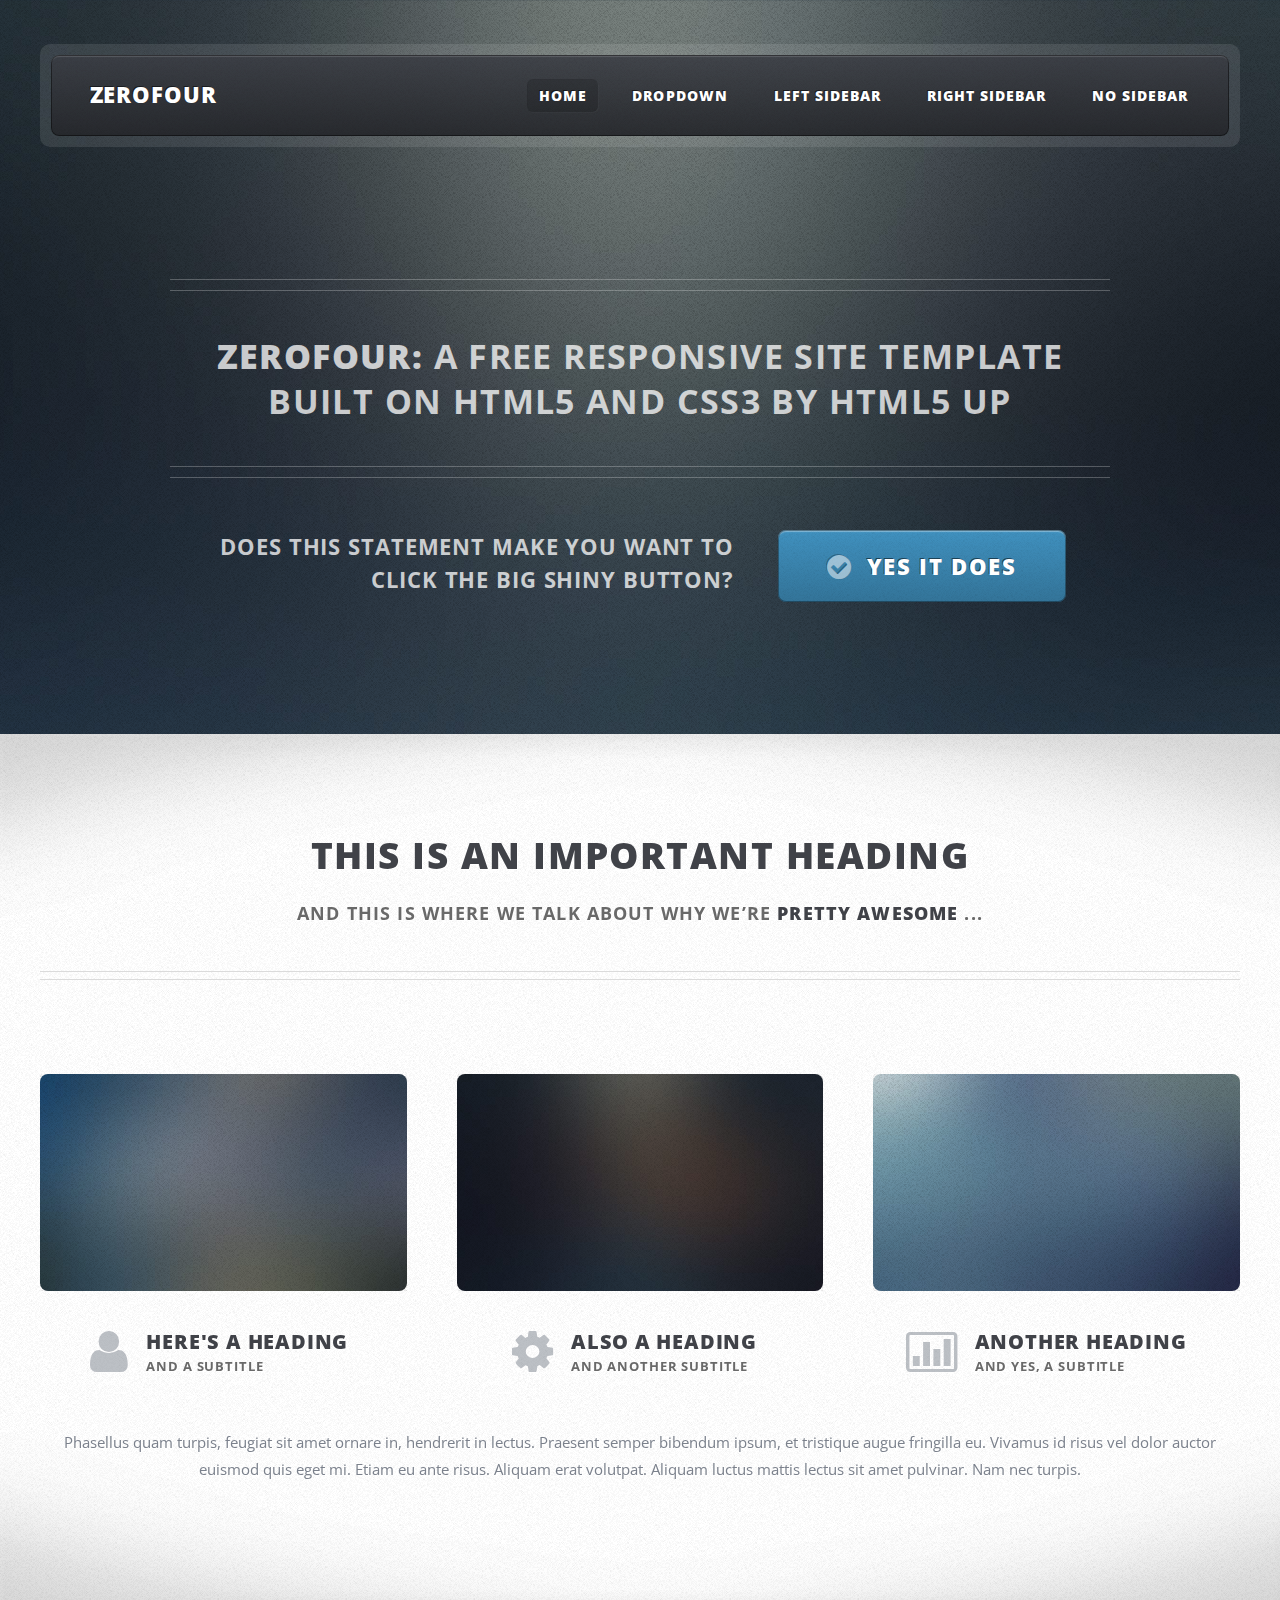
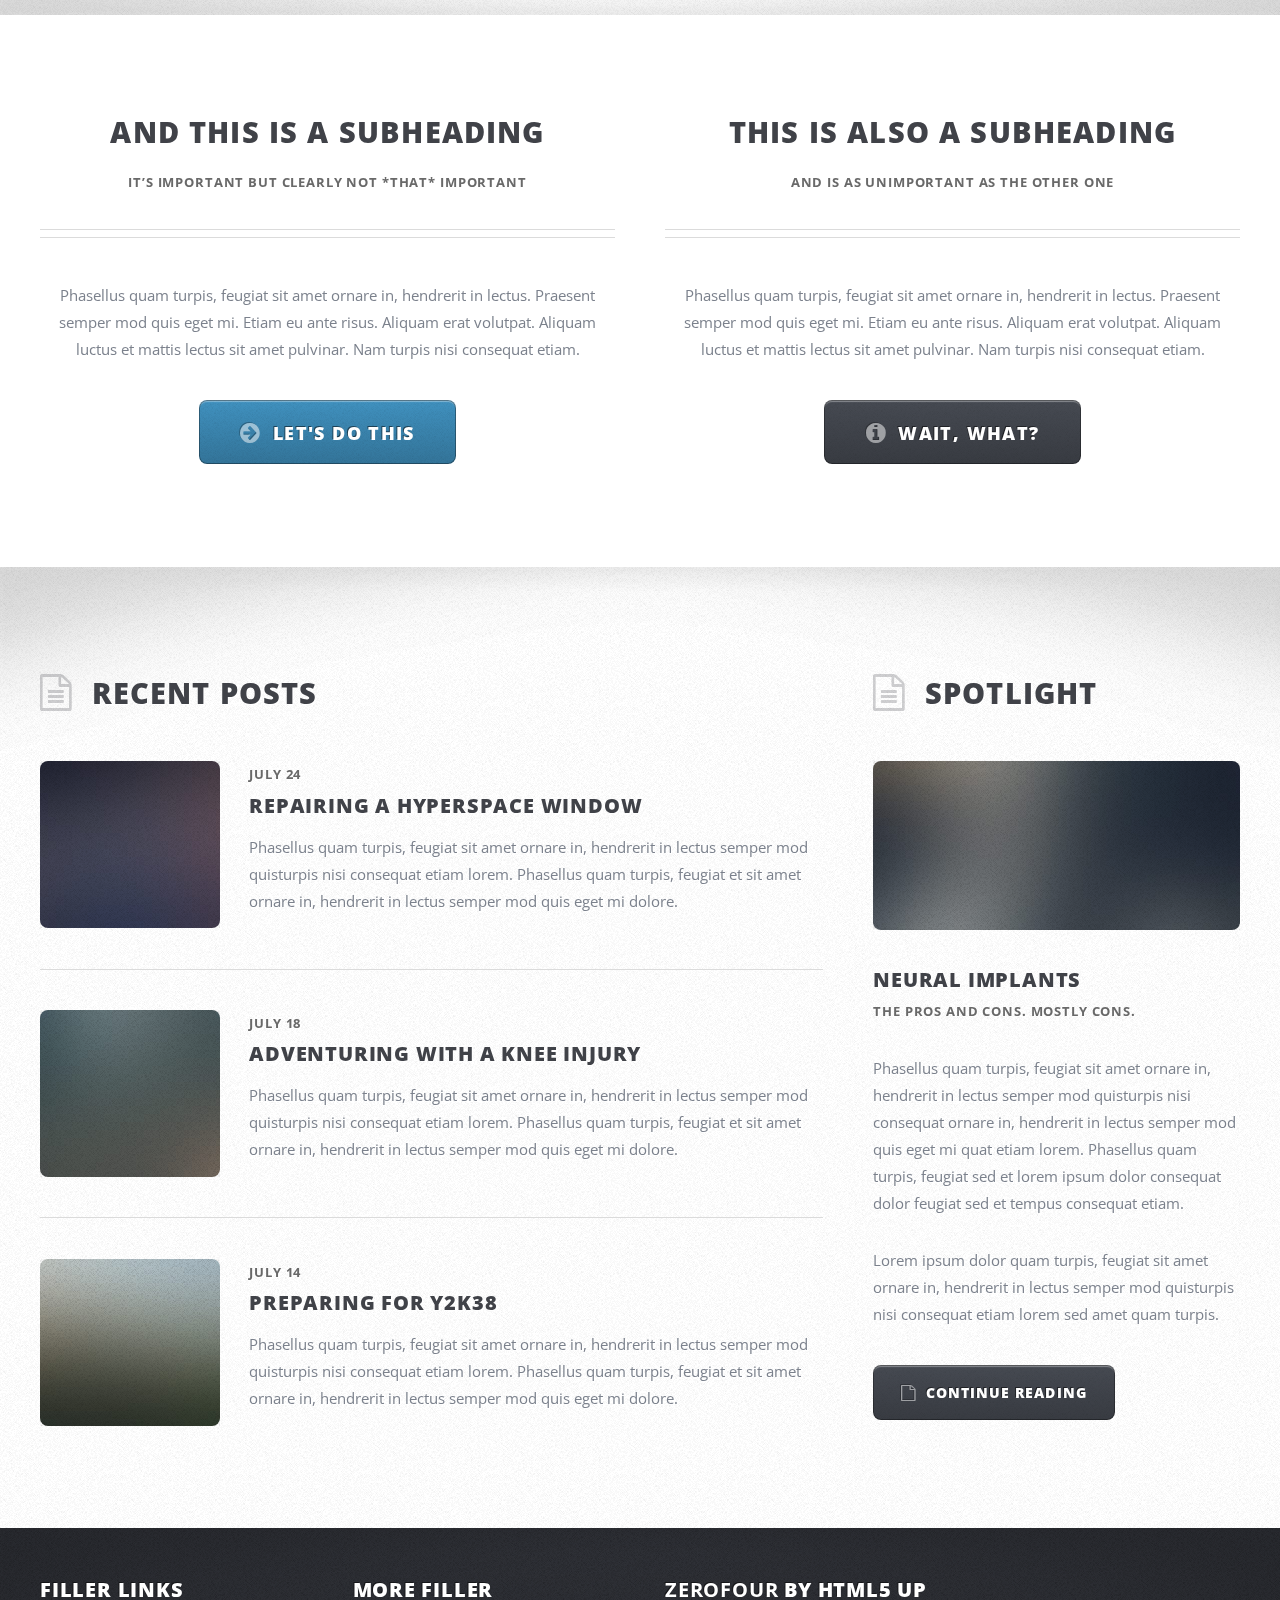
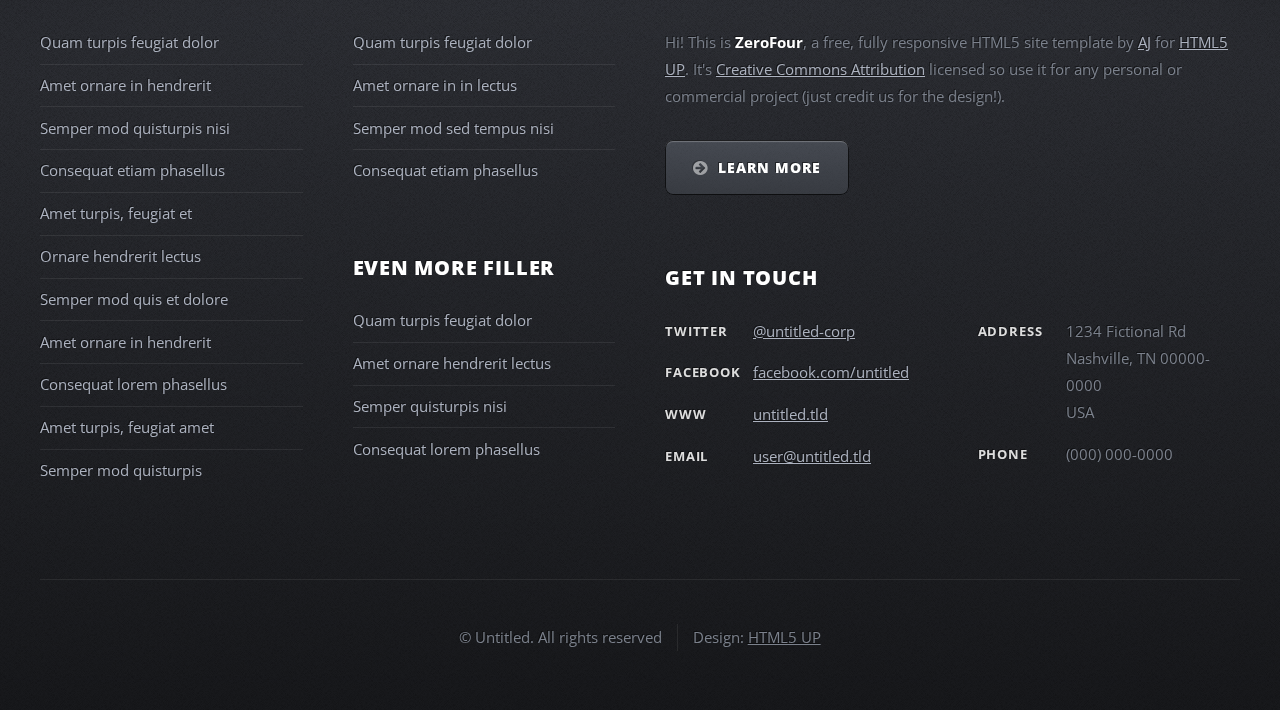
<file: index.html>
<!DOCTYPE HTML>
<!--
	ZeroFour by HTML5 UP
	html5up.net | @n33co
	Free for personal and commercial use under the CCA 3.0 license (html5up.net/license)
-->
<html>
	<head>
		<title>ZeroFour by HTML5 UP</title>
		<meta http-equiv="content-type" content="text/html; charset=utf-8" />
		<meta name="description" content="" />
		<meta name="keywords" content="" />
		<!--[if lte IE 8]><script src="css/ie/html5shiv.js"></script><![endif]-->
		<script src="js/jquery.min.js"></script>
		<script src="js/jquery.dropotron.min.js"></script>
		<script src="js/skel.min.js"></script>
		<script src="js/skel-layers.min.js"></script>
		<script src="js/init.js"></script>
		<noscript>
			<link rel="stylesheet" href="css/skel.css" />
			<link rel="stylesheet" href="css/style.css" />
			<link rel="stylesheet" href="css/style-desktop.css" />
		</noscript>
		<!--[if lte IE 8]><link rel="stylesheet" href="css/ie/v8.css" /><![endif]-->
		<!--[if lte IE 9]><link rel="stylesheet" href="css/ie/v9.css" /><![endif]-->
	</head>
	<body class="homepage">

		<!-- Header Wrapper -->
			<div id="header-wrapper">
				<div class="container">
					<div class="row">
						<div class="12u">
						
							<!-- Header -->
								<header id="header">
									<div class="inner">
									
										<!-- Logo -->
											<h1><a href="index.html" id="logo">ZeroFour</a></h1>
										
										<!-- Nav -->
											<nav id="nav">
												<ul>
													<li class="current_page_item"><a href="index.html">Home</a></li>
													<li>
														<a href="">Dropdown</a>
														<ul>
															<li><a href="#">Lorem ipsum dolor</a></li>
															<li><a href="#">Magna phasellus</a></li>
															<li>
																<a href="">Phasellus consequat</a>
																<ul>
																	<li><a href="#">Lorem ipsum dolor</a></li>
																	<li><a href="#">Phasellus consequat</a></li>
																	<li><a href="#">Magna phasellus</a></li>
																	<li><a href="#">Etiam dolore nisl</a></li>
																</ul>
															</li>
															<li><a href="#">Veroeros feugiat</a></li>
														</ul>
													</li>
													<li><a href="left-sidebar.html">Left Sidebar</a></li>
													<li><a href="right-sidebar.html">Right Sidebar</a></li>
													<li><a href="no-sidebar.html">No Sidebar</a></li>
												</ul>
											</nav>
									
									</div>
								</header>

							<!-- Banner -->
								<div id="banner">
									<h2><strong>ZeroFour:</strong> A free responsive site template
									<br />
									built on HTML5 and CSS3 by <a href="http://html5up.net">HTML5 UP</a></h2>
									<p>Does this statement make you want to click the big shiny button?</p>
									<a href="#" class="button big icon fa-check-circle">Yes it does</a>
								</div>

						</div>
					</div>
				</div>
			</div>
		
		<!-- Main Wrapper -->
			<div id="main-wrapper">
				<div class="wrapper style1">
					<div class="inner">
				
						<!-- Feature 1 -->
							<section class="container box feature1">
								<div class="row">
									<div class="12u">
										<header class="first major">
											<h2>This is an important heading</h2>
											<p>And this is where we talk about why we’re <strong>pretty awesome</strong> ...</p>
										</header>
									</div>
								</div>
								<div class="row">
									<div class="4u">
										<section>
											<a href="#" class="image featured"><img src="images/pic01.jpg" alt="" /></a>
											<header class="second icon fa-user">
												<h3>Here's a Heading</h3>
												<p>And a subtitle</p>
											</header>
										</section>
									</div>
									<div class="4u">
										<section>
											<a href="#" class="image featured"><img src="images/pic02.jpg" alt="" /></a>
											<header class="second icon fa-cog">
												<h3>Also a Heading</h3>
												<p>And another subtitle</p>
											</header>
										</section>
									</div>
									<div class="4u">
										<section>
											<a href="#" class="image featured"><img src="images/pic03.jpg" alt="" /></a>
											<header class="second icon fa-bar-chart-o">
												<h3>Another Heading</h3>
												<p>And yes, a subtitle</p>
											</header>
										</section>
									</div>
								</div>
								<div class="row">
									<div class="12u">
										<p>Phasellus quam turpis, feugiat sit amet ornare in, hendrerit in lectus. Praesent semper 
										bibendum ipsum, et tristique augue fringilla eu. Vivamus id risus vel dolor auctor euismod 
										quis eget mi. Etiam eu ante risus. Aliquam erat volutpat. Aliquam luctus mattis lectus sit 
										amet pulvinar. Nam nec turpis.</p>
									</div>
								</div>
							</section>

					</div>
				</div>
				<div class="wrapper style2">
					<div class="inner">
				
						<!-- Feature 2 -->
							<section class="container box feature2">
								<div class="row">
									<div class="6u">
										<section>
											<header class="major">
												<h2>And this is a subheading</h2>
												<p>It’s important but clearly not *that* important</p>
											</header>
											<p>Phasellus quam turpis, feugiat sit amet ornare in, hendrerit in lectus. 
											Praesent semper mod quis eget mi. Etiam eu ante risus. Aliquam erat volutpat. 
											Aliquam luctus et mattis lectus sit amet pulvinar. Nam turpis nisi 
											consequat etiam.</p>
											<footer>
												<a href="#" class="button medium icon fa-arrow-circle-right">Let's do this</a>
											</footer>
										</section>
									</div>
									<div class="6u">
										<section>
											<header class="major">
												<h2>This is also a subheading</h2>
												<p>And is as unimportant as the other one</p>
											</header>
											<p>Phasellus quam turpis, feugiat sit amet ornare in, hendrerit in lectus. 
											Praesent semper mod quis eget mi. Etiam eu ante risus. Aliquam erat volutpat. 
											Aliquam luctus et mattis lectus sit amet pulvinar. Nam turpis nisi 
											consequat etiam.</p>
											<footer>
												<a href="#" class="button medium alt icon fa-info-circle">Wait, what?</a>
											</footer>
										</section>
									</div>
								</div>
							</section>

						</div>
				</div>
				<div class="wrapper style3">
					<div class="inner">
						<div class="container">
							<div class="row">
								<div class="8u">

									<!-- Article list -->
										<section class="box article-list">
											<h2 class="icon fa-file-text-o">Recent Posts</h2>
											
											<!-- Excerpt -->
												<article class="box excerpt">
													<a href="#" class="image left"><img src="images/pic04.jpg" alt="" /></a>
													<div>
														<header>
															<span class="date">July 24</span>
															<h3><a href="#">Repairing a hyperspace window</a></h3>
														</header>
														<p>Phasellus quam turpis, feugiat sit amet ornare in, hendrerit in lectus 
														semper mod quisturpis nisi consequat etiam lorem. Phasellus quam turpis, 
														feugiat et sit amet ornare in, hendrerit in lectus semper mod quis eget mi dolore.</p>
													</div>
												</article>

											<!-- Excerpt -->
												<article class="box excerpt">
													<a href="#" class="image left"><img src="images/pic05.jpg" alt="" /></a>
													<div>
														<header>
															<span class="date">July 18</span>
															<h3><a href="#">Adventuring with a knee injury</a></h3>
														</header>
														<p>Phasellus quam turpis, feugiat sit amet ornare in, hendrerit in lectus 
														semper mod quisturpis nisi consequat etiam lorem. Phasellus quam turpis, 
														feugiat et sit amet ornare in, hendrerit in lectus semper mod quis eget mi dolore.</p>
													</div>
												</article>

											<!-- Excerpt -->
												<article class="box excerpt">
													<a href="#" class="image left"><img src="images/pic06.jpg" alt="" /></a>
													<div>
														<header>
															<span class="date">July 14</span>
															<h3><a href="#">Preparing for Y2K38</a></h3>
														</header>
														<p>Phasellus quam turpis, feugiat sit amet ornare in, hendrerit in lectus 
														semper mod quisturpis nisi consequat etiam lorem. Phasellus quam turpis, 
														feugiat et sit amet ornare in, hendrerit in lectus semper mod quis eget mi dolore.</p>
													</div>
												</article>

										</section>
								</div>
								<div class="4u">
								
									<!-- Spotlight -->
										<section class="box spotlight">
											<h2 class="icon fa-file-text-o">Spotlight</h2>
											<article>
												<a href="#" class="image featured"><img src="images/pic07.jpg" alt=""></a>
												<header>
													<h3><a href="#">Neural Implants</a></h3>
													<p>The pros and cons. Mostly cons.</p>
												</header>
												<p>Phasellus quam turpis, feugiat sit amet ornare in, hendrerit in lectus semper mod 
												quisturpis nisi consequat ornare in, hendrerit in lectus semper mod quis eget mi quat etiam 
												lorem. Phasellus quam turpis, feugiat sed et lorem ipsum dolor consequat dolor feugiat sed
												et tempus consequat etiam.</p>
												<p>Lorem ipsum dolor quam turpis, feugiat sit amet ornare in, hendrerit in lectus semper 
												mod quisturpis nisi consequat etiam lorem sed amet quam turpis.</p>
												<footer>
													<a href="#" class="button alt icon fa-file-o">Continue Reading</a>
												</footer>
											</article>
										</section>
								
								</div>
							</div>
						</div>
					</div>
				</div>
			</div>

		<!-- Footer Wrapper -->
			<div id="footer-wrapper">
				<footer id="footer" class="container">
					<div class="row">
						<div class="3u">
						
							<!-- Links -->
								<section>
									<h2>Filler Links</h2>
									<ul class="divided">
										<li><a href="#">Quam turpis feugiat dolor</a></li>
										<li><a href="#">Amet ornare in hendrerit </a></li>
										<li><a href="#">Semper mod quisturpis nisi</a></li>
										<li><a href="#">Consequat etiam phasellus</a></li>
										<li><a href="#">Amet turpis, feugiat et</a></li>
										<li><a href="#">Ornare hendrerit lectus</a></li>
										<li><a href="#">Semper mod quis et dolore</a></li>
										<li><a href="#">Amet ornare in hendrerit</a></li>
										<li><a href="#">Consequat lorem phasellus</a></li>
										<li><a href="#">Amet turpis, feugiat amet</a></li>
										<li><a href="#">Semper mod quisturpis</a></li>
									</ul>
								</section>
						
						</div>
						<div class="3u">
						
							<!-- Links -->
								<section>
									<h2>More Filler</h2>
									<ul class="divided">
										<li><a href="#">Quam turpis feugiat dolor</a></li>
										<li><a href="#">Amet ornare in in lectus</a></li>
										<li><a href="#">Semper mod sed tempus nisi</a></li>
										<li><a href="#">Consequat etiam phasellus</a></li>
									</ul>
								</section>
						
							<!-- Links -->
								<section>
									<h2>Even More Filler</h2>
									<ul class="divided">
										<li><a href="#">Quam turpis feugiat dolor</a></li>
										<li><a href="#">Amet ornare hendrerit lectus</a></li>
										<li><a href="#">Semper quisturpis nisi</a></li>
										<li><a href="#">Consequat lorem phasellus</a></li>
									</ul>
								</section>
						
						</div>
						<div class="6u">
						
							<!-- About -->
								<section>
									<h2><strong>ZeroFour</strong> by HTML5 UP</h2>
									<p>Hi! This is <strong>ZeroFour</strong>, a free, fully responsive HTML5 site
									template by <a href="http://n33.co/">AJ</a> for <a href="http://html5up.net/">HTML5 UP</a>.
									It's <a href="http://html5up.net/license/">Creative Commons Attribution</a>
									licensed so use it for any personal or commercial project (just credit us
									for the design!).</p>
									<a href="#" class="button alt icon fa-arrow-circle-right">Learn More</a>
								</section>
						
							<!-- Contact -->
								<section>
									<h2>Get in touch</h2>
									<div>
										<div class="row">
											<div class="6u">
												<dl class="contact">
													<dt>Twitter</dt>
													<dd><a href="#">@untitled-corp</a></dd>
													<dt>Facebook</dt>
													<dd><a href="#">facebook.com/untitled</a></dd>
													<dt>WWW</dt>
													<dd><a href="#">untitled.tld</a></dd>
													<dt>Email</dt>
													<dd><a href="#">user@untitled.tld</a></dd>
												</dl>
											</div>
											<div class="6u">
												<dl class="contact">
													<dt>Address</dt>
													<dd>
														1234 Fictional Rd<br />
														Nashville, TN 00000-0000<br />
														USA
													</dd>
													<dt>Phone</dt>
													<dd>(000) 000-0000</dd>
												</dl>
											</div>
										</div>
									</div>
								</section>
						
						</div>
					</div>
					<div class="row">
						<div class="12u">
							<div id="copyright">
								<ul class="menu">
									<li>&copy; Untitled. All rights reserved</li><li>Design: <a href="http://html5up.net">HTML5 UP</a></li>
								</ul>
							</div>
						</div>
					</div>
				</footer>
			</div>

	</body>
</html>
</file>
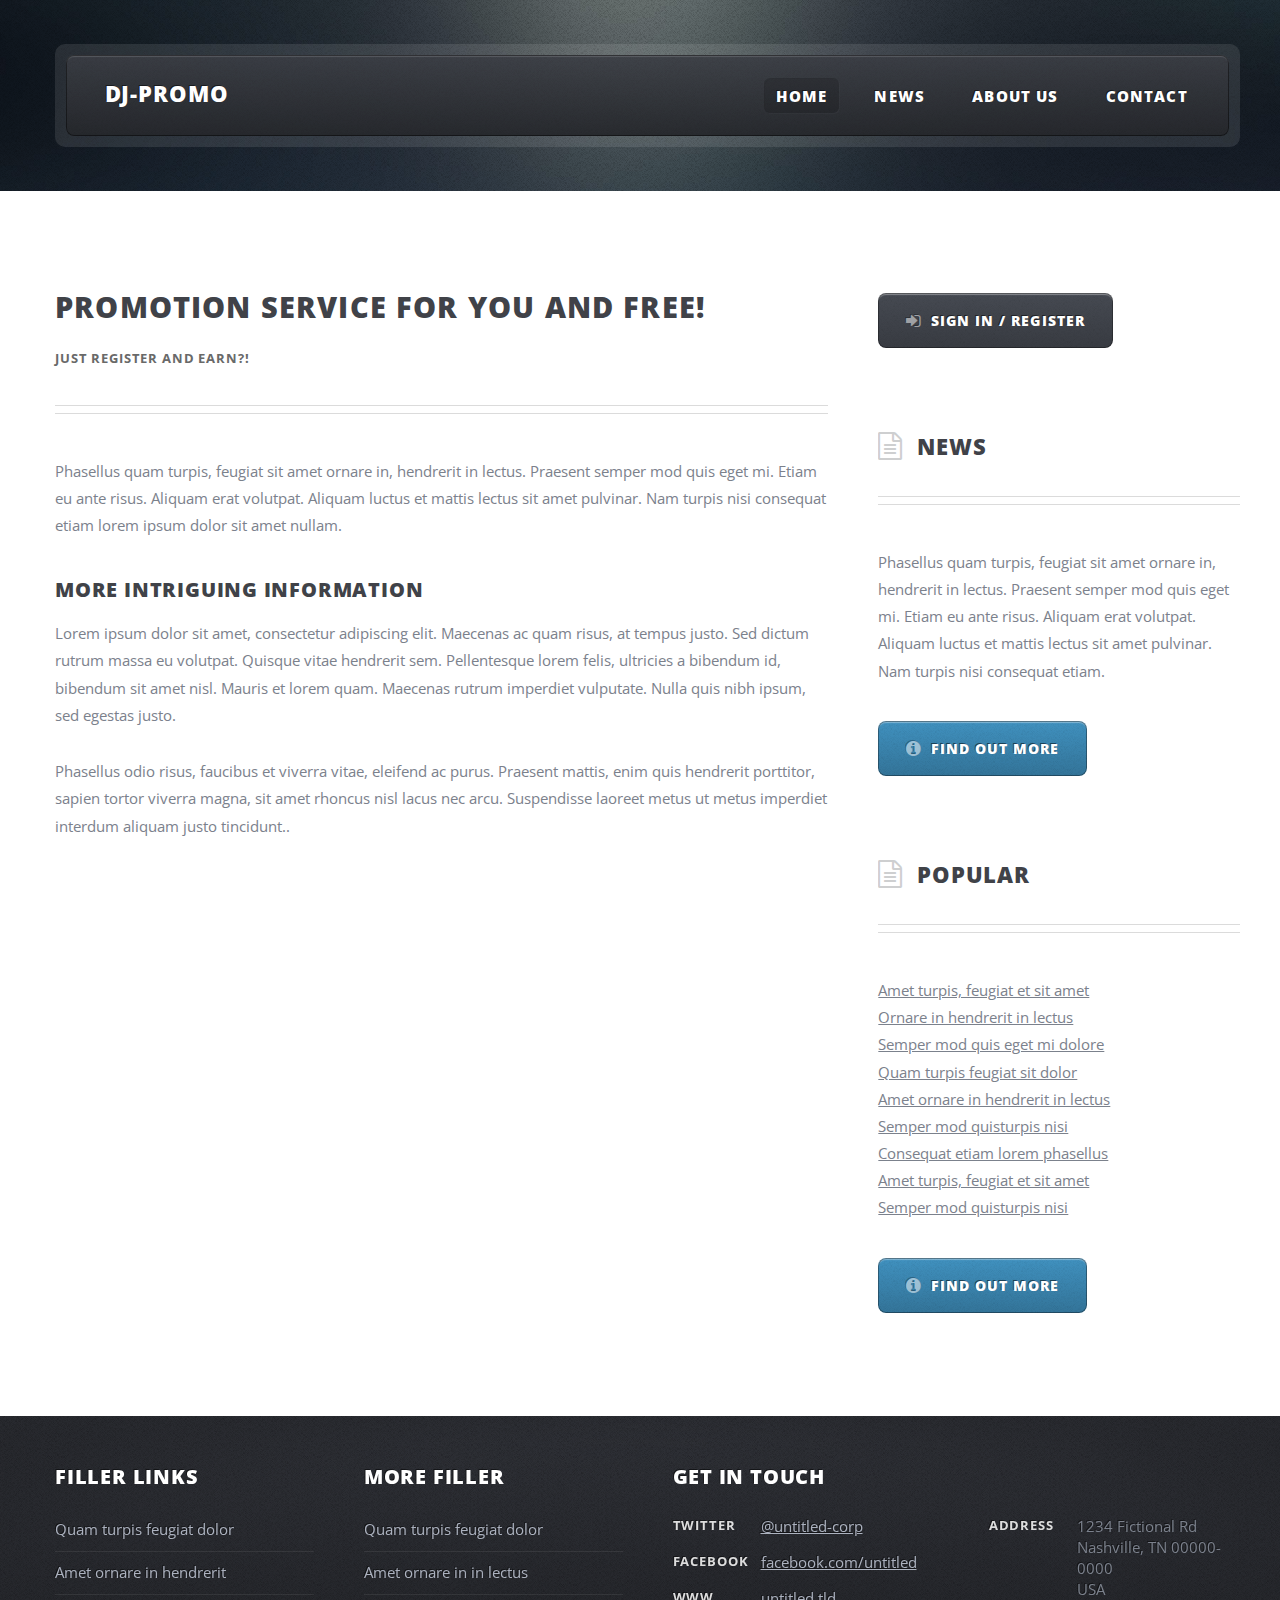
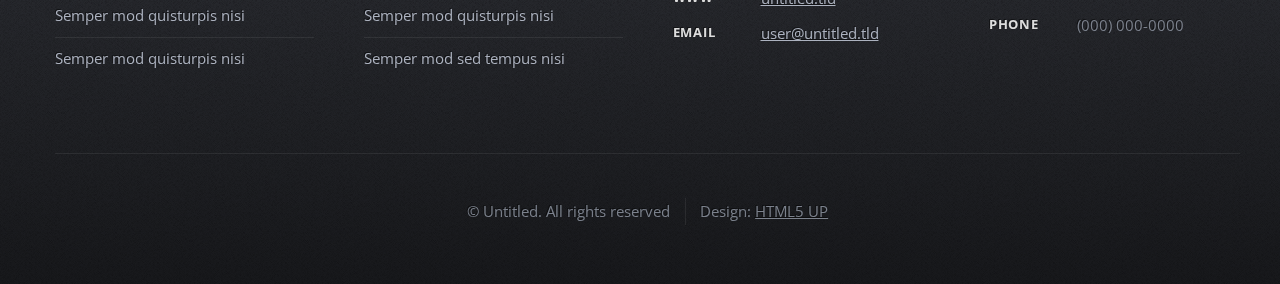
<file: mockup/index.html>
<!DOCTYPE HTML>
<html>
	<head>
		<title>DJ-Promo</title>
		<meta http-equiv="content-type" content="text/html; charset=utf-8" />
		<meta name="description" content="" />
		<meta name="keywords" content="" />
		<!-- CSS: -->
		<noscript>
			<link rel="stylesheet" href="css/skel.css" />
			<link rel="stylesheet" href="css/style.css" />
			<link rel="stylesheet" href="css/style-desktop.css" />
		</noscript>
		<!--[if lte IE 8]><link rel="stylesheet" href="css/ie/v8.css" /><![endif]-->
		<!--[if lte IE 9]><link rel="stylesheet" href="css/ie/v9.css" /><![endif]-->
		<link rel="stylesheet" href="css/bootstrap.min.css"><!-- Latest compiled and minified CSS -->
		<link rel="stylesheet" href="css/bootstrap-social.css"><!-- Bootstrap social icons -->
		<link rel="stylesheet" href="css/custom_styles.css"><!-- Latest compiled and minified CSS -->



		<!-- JS: -->
		<script src="https://ajax.googleapis.com/ajax/libs/jquery/1.11.1/jquery.min.js"></script><!-- Latest compiled and minified JavaScript -->
		<script src="js/jquery.dropotron.min.js"></script>
		<script src="js/skel.min.js"></script>
		<script src="js/skel-layers.min.js"></script>
		<script src="js/init.js"></script>
		<script src="js/bootstrap.min.js"></script>
		<!--[if lte IE 8]><script src="css/ie/html5shiv.js"></script><![endif]-->

		<script src="js/jquery.validate.min.js"></script>
		<script src="js/additional-methods.min.js"></script>
		<script src="js/custom/client-side.js"></script>

	</head>
	<body class="right-sidebar">


	<!-- Modal -->
	<div id="SignInOrReg" class="modal" tabindex="-1" role="dialog" aria-labelledby="myModalLabel" aria-hidden="true">
		<div class="modal-dialog">
			<div class="modal-content">
				<div class="modal-header">

						<button type="button" class="close" data-dismiss="modal"><span aria-hidden="true">&times;</span><span class="sr-only">Close</span></button>

						<ul class="nav nav-tabs text-uppercase" role="tablist">
							<li class="active"><a href="#signin" data-toggle="tab">SIGN IN</a></li>
							<li><a href="#registration" data-toggle="tab">REGISTRATION</a></li>
						</ul>

						<div class="tab-content">
							<br>
							<div class="tab-pane fade in active" id="signin">

								<div class="row">
									<div class="col-xs-6">
										<form role="form" id="user_auth">
											<div class="form-group">
												<label class="control-label" for="name">Username</label>
												<input type="text" class="form-control col-xs-12" placeholder="Your username..." name="username" id="username" maxlength="45" >
											</div>

											<div class="form-group">
												<label class="control-label" for="log_pw">Password</label>
												<input type="password" class="form-control col-xs-12" placeholder="Your password..." name="log_pw" id="log_pw" maxlength="64" >
											</div>
											<a href="#forgotpassword" data-toggle="tab" class="input-group-forgotpw small">Forgot password ?</a>


											<div class="modal-footer">
												<button type="button" class="btn btn-default" data-dismiss="modal">Close</button>
												<button type="submit" name="submit_signin" class="btn btn-primary">Sign in</button>
											</div>
										</form>
									</div>
									<div class="col-xs-6">
										<form role="form" >
											<div class="form-group">
												<label class="control-label" for="auth_fb">Facebook</label>
												<a id="auth_fb" class="btn btn-block btn-social btn-facebook nounderline form-control col-xs-12">
												  <i class="fa fa-facebook"></i>
												  Sign in with Facebook
												</a>
											</div>

											<div class="form-group">
												<label class="control-label" for="auth_sc">SoundCloud</label>
												<a id="auth_sc" class="btn btn-block btn-social btn-soundcloud nounderline form-control col-xs-12">
												  <i class="fa fa-soundcloud"></i>
												  Sign in with SoundCloud
												</a>
											</div>

										</form>
									</div>
								</div>
							</div>

							<div class="tab-pane fade" id="registration">
								<form role="form"  id="reg_form">

									<div class="form-group">
										<div class="input-group">
											<label for="username">username</label>
											<input type="text" class="form-control" placeholder="Your username..." name="username" maxlength="45" >
										</div>
									</div>
									<div class="form-group">
										<div class="input-group">
											<label  for="email">Email</label>
											<input type="email" class="form-control" placeholder="Your E-mail address..." maxlength="65" name="emailadress">
										</div>
									</div>
									<div class="form-group">
										<div class="input-group">
											<label  for="reg_pw">Password</label>
											<input type="password" class="form-control" placeholder="Your password..." id="reg_pw" name="reg_pw" maxlength="64">
										</div>
									</div>
									<div class="form-group">
										<div class="input-group">
											<label  for="password_again">Password again</label>
											<input type="password" class="form-control" placeholder="Password again..." id="password_again" name="password_again" maxlength="64">
										</div>
									</div>

									<div class="modal-footer">
										<button type="button" class="btn btn-default" data-dismiss="modal">Close</button>
										<button type="submit" class="btn btn-primary">Register</button>
									</div>
								</form>
							</div>

							<div class="tab-pane" id="forgotpassword">
								<form role="form" id="auth_restore">

									<div class="form-group">
										<div class="input-group">
											<label  for="email_restore">Forgot password ?</label>
											<input type="email" class="form-control" placeholder="Your e-mail address" maxlength="65" required>
										</div>
										<a href="#signin" data-toggle="tab" class="input-group-forgotpw">Back</a>
									</div>

									<div class="modal-footer">
										<button type="button" class="btn btn-default" data-dismiss="modal">Close</button>
										<button type="submit" class="btn btn-primary">Restore password</button>
									</div>
								</form>

							</div>
						</div>
				</div>
			</div>
		</div>
	</div>










	<!-- Header Wrapper -->
	<div id="header-wrapper">
		<div class="container">
			<div class="row">
				<div class="12u">

					<!-- Header -->
						<header id="header">
							<div class="inner">

								<!-- Logo -->
									<h1><a href="index.html" id="logo">DJ-PROMO</a></h1>

								<!-- Nav -->
									<nav id="nav">
										<ul>
											<li class="current_page_item"><a href="index.html">Home</a></li>
											<li><a href="news.html">News</a></li>
											<li><a href="about_us.html">About us</a></li>
											<li><a href="contact.html">Contact</a></li>
										</ul>
									</nav>

							</div>
						</header>

				</div>
			</div>
		</div>
	</div>

	<!-- Main Wrapper -->
	<div id="main-wrapper">
		<div class="wrapper style2">
			<div class="inner">
				<div class="container">
					<div class="row">
						<div class="8u">
							<div id="content">

								<!-- Content -->

									<article>
										<header class="major">
											<h2>Promotion service for you and free!</h2>
											<p>Just register and earn?!</p>
										</header>



										<p>Phasellus quam turpis, feugiat sit amet ornare in, hendrerit in lectus.
										Praesent semper mod quis eget mi. Etiam eu ante risus. Aliquam erat volutpat.
										Aliquam luctus et mattis lectus sit amet pulvinar. Nam turpis nisi
										consequat etiam lorem ipsum dolor sit amet nullam.</p>

										<h3>More intriguing information</h3>
										<p>Lorem ipsum dolor sit amet, consectetur adipiscing elit. Maecenas ac quam risus, at tempus
										justo. Sed dictum rutrum massa eu volutpat. Quisque vitae hendrerit sem. Pellentesque lorem felis,
										ultricies a bibendum id, bibendum sit amet nisl. Mauris et lorem quam. Maecenas rutrum imperdiet
										vulputate. Nulla quis nibh ipsum, sed egestas justo. </p>

										<p>Phasellus odio risus, faucibus et viverra vitae, eleifend ac purus. Praesent mattis, enim
										quis hendrerit porttitor, sapien tortor viverra magna, sit amet rhoncus nisl lacus nec arcu.
										Suspendisse laoreet metus ut metus imperdiet interdum aliquam justo tincidunt..</p>
									</article>

							</div>
						</div>
						<div class="4u">
							<div id="sidebar">

								<!-- Sidebar -->
									<section>

										<!--<a href="#" title="authentication" class="button  alt icon fa-sign-in">Sign in / Register</a>-->

										<a data-toggle="modal" data-target="#SignInOrReg" class="button alt icon fa-sign-in">Sign in / Register</a>


									</section>
									<section>
										<header class="major">

											<h2 class="icon fa-file-text-o">News</h2>
										</header>
										<p>Phasellus quam turpis, feugiat sit amet ornare in, hendrerit in lectus.
										Praesent semper mod quis eget mi. Etiam eu ante risus. Aliquam erat volutpat.
										Aliquam luctus et mattis lectus sit amet pulvinar. Nam turpis nisi
										consequat etiam.</p>
										<footer>
											<a href="#" class="button icon fa-info-circle">Find out more</a>
										</footer>
									</section>

									<section>
										<header class="major">
											<h2 class="icon fa-file-text-o">popular</h2>
										</header>
										<ul class="style2">
											<li><a href="#">Amet turpis, feugiat et sit amet</a></li>
											<li><a href="#">Ornare in hendrerit in lectus</a></li>
											<li><a href="#">Semper mod quis eget mi dolore</a></li>
											<li><a href="#">Quam turpis feugiat sit dolor</a></li>
											<li><a href="#">Amet ornare in hendrerit in lectus</a></li>
											<li><a href="#">Semper mod quisturpis nisi</a></li>
											<li><a href="#">Consequat etiam lorem phasellus</a></li>
											<li><a href="#">Amet turpis, feugiat et sit amet</a></li>
											<li><a href="#">Semper mod quisturpis nisi</a></li>
										</ul>
										<footer>
											<a href="#" class="button icon fa-info-circle">Find out more</a>
										</footer>
									</section>

							</div>
						</div>
					</div>
				</div>
			</div>
		</div>
	</div>

	<!-- Footer Wrapper -->
	<div id="footer-wrapper">
		<footer id="footer" class="container">
			<div class="row">
				<div class="3u">

					<!-- Links -->
						<section>
							<h2>Filler Links</h2>
							<ul class="divided">
								<li><a href="#">Quam turpis feugiat dolor</a></li>
								<li><a href="#">Amet ornare in hendrerit </a></li>
								<li><a href="#">Semper mod quisturpis nisi</a></li>
								<li><a href="#">Semper mod quisturpis nisi</a></li>
							</ul>
						</section>

				</div>
				<div class="3u">

					<!-- Links -->
						<section>
							<h2>More Filler</h2>
							<ul class="divided">
								<li><a href="#">Quam turpis feugiat dolor</a></li>
								<li><a href="#">Amet ornare in in lectus</a></li>
								<li><a href="#">Semper mod quisturpis nisi</a></li>
								<li><a href="#">Semper mod sed tempus nisi</a></li>
							</ul>
						</section>


				</div>
				<div class="6u">

					<!-- Contact -->
						<section>
							<h2>Get in touch</h2>
							<div>
								<div class="row">
									<div class="6u">
										<dl class="contact">
											<dt>Twitter</dt>
											<dd><a href="#">@untitled-corp</a></dd>
											<dt>Facebook</dt>
											<dd><a href="#">facebook.com/untitled</a></dd>
											<dt>WWW</dt>
											<dd><a href="#">untitled.tld</a></dd>
											<dt>Email</dt>
											<dd><a href="#">user@untitled.tld</a></dd>
										</dl>
									</div>
									<div class="6u">
										<dl class="contact">
											<dt>Address</dt>
											<dd>
												1234 Fictional Rd<br />
												Nashville, TN 00000-0000<br />
												USA
											</dd>
											<dt>Phone</dt>
											<dd>(000) 000-0000</dd>
										</dl>
									</div>
								</div>
							</div>
						</section>

				</div>
			</div>
			<div class="row">
				<div class="12u">
					<div id="copyright">
						<ul class="menu">
							<li>&copy; Untitled. All rights reserved</li><li>Design: <a href="http://html5up.net">HTML5 UP</a></li>
						</ul>
					</div>
				</div>
			</div>
		</footer>
	</div>


	</body>
</html>
</file>
<file: css/style-desktop.css>
/*
	ZeroFour by HTML5 UP
	html5up.net | @n33co
	Free for personal and commercial use under the CCA 3.0 license (html5up.net/license)
*/

/*********************************************************************************/
/* Basic                                                                         */
/*********************************************************************************/

	body,input,select,textarea
	{
		font-size: 11pt;
		line-height: 1.85em;
	}

/*********************************************************************************/
/* Sidebar                                                                       */
/*********************************************************************************/

	#sidebar h2
	{
		font-size: 1.5em;
	}

/*********************************************************************************/
/* Wrappers                                                                      */
/*********************************************************************************/

	#header-wrapper
	{
		padding: 3em 0;
	}

	#banner-wrapper
	{
	}

	#main-wrapper
	{
	}

	#footer-wrapper
	{
		padding: 1em 0 0 0;
	}

	.wrapper
	{
		padding: 7em 0 7em 0;
	}

/*********************************************************************************/
/* Header                                                                        */
/*********************************************************************************/

	#header
	{
		position: relative;
		border-radius: 10px;
		background: rgba(255,255,255,0.10);
		padding: 0.75em;
	}

		#header .inner
		{
			position: relative;
			height: 5.5em;
			background-color: #3B3E45;
			background-color: rgba(59,62,69,0.9);
			background-image: -moz-linear-gradient(top, rgba(0,0,0,0), rgba(0,0,0,0.35)), url('images/bg02.png');
			background-image: -webkit-linear-gradient(top, rgba(0,0,0,0), rgba(0,0,0,0.35)), url('images/bg02.png');
			background-image: -o-linear-gradient(top, rgba(0,0,0,0), rgba(0,0,0,0.35)), url('images/bg02.png');
			background-image: -ms-linear-gradient(top, rgba(0,0,0,0), rgba(0,0,0,0.35)), url('images/bg02.png');
			background-image: linear-gradient(top, rgba(0,0,0,0), rgba(0,0,0,0.35)), url('images/bg02.png');
			border-radius: 8px;
			box-shadow: inset 0px 0px 0px 1px rgba(0,0,0,0.45), inset 0px 2px 1px 0px rgba(255,255,255,0.15);
			text-shadow: -1px -1px 0 rgba(0,0,0,0.5);
		}

		#header h1
		{
			position: absolute;
			left: 1.75em;
			top: 50%;
			margin-top: -0.65em;
			font-size: 1.5em;
			color: #fff;
		}

/*********************************************************************************/
/* Nav                                                                           */
/*********************************************************************************/

	#nav
	{
		position: absolute;
		right: 2em;
		top: 0;
		line-height: 5.5em;
	}

		#nav > ul > li
		{
			float: left;
			padding: 0 0.8em 0 0.8em;
		}

			#nav > ul > li > a,
			#nav > ul > li > span
			{
				color: #fff;
				text-decoration: none;
				text-transform: uppercase;
				font-weight: 800;
				font-size: 0.95em;
				letter-spacing: 0.075em;
				padding: 0.5em 0.8em 0.5em 0.8em;
				border-radius: 6px;
				outline: 0;
			}

				#nav > ul > li.active > a,
				#nav > ul > li.current_page_item > a,
				#nav > ul > li.active > span,
				#nav > ul > li.current_page_item > span
				{
					background: rgba(0,0,0,0.15);
					box-shadow: inset 1px 1px 0px 0px rgba(0,0,0,0.025), 1px 1px 0px 0px rgba(255,255,255,0.025);
				}

			#nav > ul > li:last-child
			{
				padding-right: 0;
			}

		#nav > ul > li > ul
		{
			display: none;
		}

	.dropotron
	{
		position: relative;
		background-color: #3B3E45;
		background-color: rgba(59,62,69,0.9);
		background-image: -moz-linear-gradient(top, rgba(0,0,0,0.35), rgba(0,0,0,0)), url('images/bg02.png');
		background-image: -webkit-linear-gradient(top, rgba(0,0,0,0.35), rgba(0,0,0,0)), url('images/bg02.png');
		background-image: -o-linear-gradient(top, rgba(0,0,0,0.35), rgba(0,0,0,0)), url('images/bg02.png');
		background-image: -ms-linear-gradient(top, rgba(0,0,0,0.35), rgba(0,0,0,0)), url('images/bg02.png');
		background-image: linear-gradient(top, rgba(0,0,0,0.35), rgba(0,0,0,0)), url('images/bg02.png');
		border-radius: 8px;
		box-shadow: inset 0px 0px 0px 1px rgba(0,0,0,0.5), inset 0px 0px 0px 2px rgba(255,255,255,0.075), inset 0px 2px 1px 0px rgba(255,255,255,0.2), 0px 2px 14px 0px rgba(0,0,0,0.4);
		text-shadow: -1px -1px 0 rgba(0,0,0,0.5);
		padding: 1.5em;
		line-height: 2.5em;
		min-width: 15em;
	}

		.dropotron.level-0
		{
			border-top-left-radius: 0;
			border-top-right-radius: 0;
			margin-top: -2px;
			box-shadow: inset 0px 0px 0px 1px rgba(0,0,0,0.5), inset 0px 0px 0px 2px rgba(255,255,255,0.075), 0px 2px 14px 0px rgba(0,0,0,0.4);
		}

		.dropotron a,
		.dropotron span
		{
			color: #aaa;
			text-decoration: none;
			text-transform: uppercase;
			font-weight: 800;
			font-size: 0.8em;
			letter-spacing: 0.075em;
			outline: 0;
		}

		.dropotron li:hover > a,
		.dropotron li:hover > span
		{
			color: #fff;
		}

/*********************************************************************************/
/* Banner                                                                        */
/*********************************************************************************/

	#banner
	{
		width: 940px;
		margin: 0 auto;
		overflow: hidden;
		padding: 9em 0 6em 0;
	}

		#banner h2
		{
		}

		#banner p
		{
			float: left;
			text-align: right;
			width: 60%;
			line-height: 1.5em;
			margin: 0;
		}

/*********************************************************************************/
/* Footer                                                                        */
/*********************************************************************************/

	#footer
	{
	}

/*********************************************************************************/
/* Main                                                                          */
/*********************************************************************************/

	#main
	{
	}
</file>
<file: css/ie/v8.css>
/*
	ZeroFour by HTML5 UP
	html5up.net | @n33co
	Free for personal and commercial use under the CCA 3.0 license (html5up.net/license)
*/

/*********************************************************************************/
/* Basic                                                                        */
/*********************************************************************************/

	.button
	{
		-ms-behavior: url('css/ie/PIE.htc');
	}

	.image
	{
	}
	
		.image img
		{
			-ms-behavior: url('css/ie/PIE.htc');
		}
		
/*********************************************************************************/
/* Wrappers                                                                      */
/*********************************************************************************/

	#header-wrapper
	{
		background: url('../../images/header.jpg');
		background-position: center center;
		background-size: cover;
		-ms-behavior: url('css/ie/backgroundsize.min.htc');
	}

	#main-wrapper
	{
	}

		#main-wrapper .main-wrapper-style1
		{
			background: #f8f8f8;
		}

		#main-wrapper .main-wrapper-style3
		{
			background: #f8f8f8;
		}

/*********************************************************************************/
/* Header                                                                        */
/*********************************************************************************/

	#header
	{
	}
	
		#header .inner
		{
			-ms-behavior: url('css/ie/PIE.htc');
		}
	
/*********************************************************************************/
/* Nav                                                                           */
/*********************************************************************************/

	.dropotron
	{
		box-shadow: 0;
		-ms-behavior: url('css/ie/PIE.htc');
	}
	
	.dropotron.level-0
	{
		box-shadow: 0;
		-ms-behavior: url('css/ie/PIE.htc');
	}
</file>
<file: css/ie/v9.css>
/*
	ZeroFour by HTML5 UP
	html5up.net | @n33co
	Free for personal and commercial use under the CCA 3.0 license (html5up.net/license)
*/

/*********************************************************************************/
/* Basic                                                                         */
/*********************************************************************************/

	.button
	{
		background-image: url('images/grad0-20.svg');
	}
	
	.box-feature1
	{
	}
	
		.box-feature1 header.second
		{
			left: 0;
		}

/*********************************************************************************/
/* Wrappers                                                                      */
/*********************************************************************************/

	#footer-wrapper
	{
		background-image: url('images/grad0-35.svg');
	}
		
/*********************************************************************************/
/* Header                                                                        */
/*********************************************************************************/

	#header
	{
	}

		#header .inner
		{
			background-image: url('images/grad0-35.svg');
		}

/*********************************************************************************/
/* Nav                                                                           */
/*********************************************************************************/
	
	.dropotron
	{
		background-image: url('images/grad35-0.svg');
	}
	
/*********************************************************************************/
/* Mobile UI                                                                     */
/*********************************************************************************/

	#titleBar
	{
		background-image: url('images/grad0-35.svg');
	}

	#navPanel
	{
		background-image: url('images/grad0-35.svg');
	}
</file>
<file: mockup/css/style-desktop.css>
/*
	ZeroFour by HTML5 UP
	html5up.net | @n33co
	Free for personal and commercial use under the CCA 3.0 license (html5up.net/license)
*/

/*********************************************************************************/
/* Basic                                                                         */
/*********************************************************************************/

	body,input,select,textarea
	{
		font-size: 11pt;
		line-height: 1.85em;
	}

/*********************************************************************************/
/* Sidebar                                                                       */
/*********************************************************************************/

	#sidebar h2
	{
		font-size: 1.5em;
	}

/*********************************************************************************/
/* Wrappers                                                                      */
/*********************************************************************************/

	#header-wrapper
	{
		padding: 3em 0;
	}

	#banner-wrapper
	{
	}

	#main-wrapper
	{
	}

	#footer-wrapper
	{
		padding: 1em 0 0 0;
	}

	.wrapper
	{
		padding: 7em 0 7em 0;
	}

/*********************************************************************************/
/* Header                                                                        */
/*********************************************************************************/

	#header
	{
		position: relative;
		border-radius: 10px;
		background: rgba(255,255,255,0.10);
		padding: 0.75em;
	}

		#header .inner
		{
			position: relative;
			height: 5.5em;
			background-color: #3B3E45;
			background-color: rgba(59,62,69,0.9);
			background-image: -moz-linear-gradient(top, rgba(0,0,0,0), rgba(0,0,0,0.35)), url('images/bg02.png');
			background-image: -webkit-linear-gradient(top, rgba(0,0,0,0), rgba(0,0,0,0.35)), url('images/bg02.png');
			background-image: -o-linear-gradient(top, rgba(0,0,0,0), rgba(0,0,0,0.35)), url('images/bg02.png');
			background-image: -ms-linear-gradient(top, rgba(0,0,0,0), rgba(0,0,0,0.35)), url('images/bg02.png');
			background-image: linear-gradient(top, rgba(0,0,0,0), rgba(0,0,0,0.35)), url('images/bg02.png');
			border-radius: 8px;
			box-shadow: inset 0px 0px 0px 1px rgba(0,0,0,0.45), inset 0px 2px 1px 0px rgba(255,255,255,0.15);
			text-shadow: -1px -1px 0 rgba(0,0,0,0.5);
		}

		#header h1
		{
			position: absolute;
			left: 1.75em;
			top: 50%;
			margin-top: -0.65em;
			font-size: 1.5em;
			color: #fff;
		}

/*********************************************************************************/
/* Nav                                                                           */
/*********************************************************************************/

	#nav
	{
		position: absolute;
		right: 2em;
		top: 0;
		line-height: 5.5em;
	}

		#nav > ul > li
		{
			float: left;
			padding: 0 0.8em 0 0.8em;
		}

			#nav > ul > li > a,
			#nav > ul > li > span
			{
				color: #fff;
				text-decoration: none;
				text-transform: uppercase;
				font-weight: 800;
				font-size: 0.95em;
				letter-spacing: 0.075em;
				padding: 0.5em 0.8em 0.5em 0.8em;
				border-radius: 6px;
				outline: 0;
			}

				#nav > ul > li.active > a,
				#nav > ul > li.current_page_item > a,
				#nav > ul > li.active > span,
				#nav > ul > li.current_page_item > span
				{
					background: rgba(0,0,0,0.15);
					box-shadow: inset 1px 1px 0px 0px rgba(0,0,0,0.025), 1px 1px 0px 0px rgba(255,255,255,0.025);
				}

			#nav > ul > li:last-child
			{
				padding-right: 0;
			}

		#nav > ul > li > ul
		{
			display: none;
		}

	.dropotron
	{
		position: relative;
		background-color: #3B3E45;
		background-color: rgba(59,62,69,0.9);
		background-image: -moz-linear-gradient(top, rgba(0,0,0,0.35), rgba(0,0,0,0)), url('images/bg02.png');
		background-image: -webkit-linear-gradient(top, rgba(0,0,0,0.35), rgba(0,0,0,0)), url('images/bg02.png');
		background-image: -o-linear-gradient(top, rgba(0,0,0,0.35), rgba(0,0,0,0)), url('images/bg02.png');
		background-image: -ms-linear-gradient(top, rgba(0,0,0,0.35), rgba(0,0,0,0)), url('images/bg02.png');
		background-image: linear-gradient(top, rgba(0,0,0,0.35), rgba(0,0,0,0)), url('images/bg02.png');
		border-radius: 8px;
		box-shadow: inset 0px 0px 0px 1px rgba(0,0,0,0.5), inset 0px 0px 0px 2px rgba(255,255,255,0.075), inset 0px 2px 1px 0px rgba(255,255,255,0.2), 0px 2px 14px 0px rgba(0,0,0,0.4);
		text-shadow: -1px -1px 0 rgba(0,0,0,0.5);
		padding: 1.5em;
		line-height: 2.5em;
		min-width: 15em;
	}

		.dropotron.level-0
		{
			border-top-left-radius: 0;
			border-top-right-radius: 0;
			margin-top: -2px;
			box-shadow: inset 0px 0px 0px 1px rgba(0,0,0,0.5), inset 0px 0px 0px 2px rgba(255,255,255,0.075), 0px 2px 14px 0px rgba(0,0,0,0.4);
		}

		.dropotron a,
		.dropotron span
		{
			color: #aaa;
			text-decoration: none;
			text-transform: uppercase;
			font-weight: 800;
			font-size: 0.8em;
			letter-spacing: 0.075em;
			outline: 0;
		}

		.dropotron li:hover > a,
		.dropotron li:hover > span
		{
			color: #fff;
		}

/*********************************************************************************/
/* Banner                                                                        */
/*********************************************************************************/

	#banner
	{
		width: 940px;
		margin: 0 auto;
		overflow: hidden;
		padding: 9em 0 6em 0;
	}

		#banner h2
		{
		}

		#banner p
		{
			float: left;
			text-align: right;
			width: 60%;
			line-height: 1.5em;
			margin: 0;
		}

/*********************************************************************************/
/* Footer                                                                        */
/*********************************************************************************/

	#footer
	{
	}

/*********************************************************************************/
/* Main                                                                          */
/*********************************************************************************/

	#main
	{
	}
</file>
<file: mockup/css/ie/v8.css>
/*
	ZeroFour by HTML5 UP
	html5up.net | @n33co
	Free for personal and commercial use under the CCA 3.0 license (html5up.net/license)
*/

/*********************************************************************************/
/* Basic                                                                        */
/*********************************************************************************/

	.button
	{
		-ms-behavior: url('css/ie/PIE.htc');
	}

	.image
	{
	}
	
		.image img
		{
			-ms-behavior: url('css/ie/PIE.htc');
		}
		
/*********************************************************************************/
/* Wrappers                                                                      */
/*********************************************************************************/

	#header-wrapper
	{
		background: url('../../images/header.jpg');
		background-position: center center;
		background-size: cover;
		-ms-behavior: url('css/ie/backgroundsize.min.htc');
	}

	#main-wrapper
	{
	}

		#main-wrapper .main-wrapper-style1
		{
			background: #f8f8f8;
		}

		#main-wrapper .main-wrapper-style3
		{
			background: #f8f8f8;
		}

/*********************************************************************************/
/* Header                                                                        */
/*********************************************************************************/

	#header
	{
	}
	
		#header .inner
		{
			-ms-behavior: url('css/ie/PIE.htc');
		}
	
/*********************************************************************************/
/* Nav                                                                           */
/*********************************************************************************/

	.dropotron
	{
		box-shadow: 0;
		-ms-behavior: url('css/ie/PIE.htc');
	}
	
	.dropotron.level-0
	{
		box-shadow: 0;
		-ms-behavior: url('css/ie/PIE.htc');
	}
</file>
<file: mockup/css/ie/v9.css>
/*
	ZeroFour by HTML5 UP
	html5up.net | @n33co
	Free for personal and commercial use under the CCA 3.0 license (html5up.net/license)
*/

/*********************************************************************************/
/* Basic                                                                         */
/*********************************************************************************/

	.button
	{
		background-image: url('images/grad0-20.svg');
	}
	
	.box-feature1
	{
	}
	
		.box-feature1 header.second
		{
			left: 0;
		}

/*********************************************************************************/
/* Wrappers                                                                      */
/*********************************************************************************/

	#footer-wrapper
	{
		background-image: url('images/grad0-35.svg');
	}
		
/*********************************************************************************/
/* Header                                                                        */
/*********************************************************************************/

	#header
	{
	}

		#header .inner
		{
			background-image: url('images/grad0-35.svg');
		}

/*********************************************************************************/
/* Nav                                                                           */
/*********************************************************************************/
	
	.dropotron
	{
		background-image: url('images/grad35-0.svg');
	}
	
/*********************************************************************************/
/* Mobile UI                                                                     */
/*********************************************************************************/

	#titleBar
	{
		background-image: url('images/grad0-35.svg');
	}

	#navPanel
	{
		background-image: url('images/grad0-35.svg');
	}
</file>
<file: mockup/css/custom_styles.css>
#header-wrapper #nav a{
    font-size: 15px;
}
/* .form-group .input-group {
    width: 45%;
} */
#profile_data .form-horizontal .control-label{
    text-align: left;
}
.nav li a {
    text-decoration: none;
    font-weight: bold;
    text-transform: uppercase;
}
.nounderline{
    text-decoration: none;
}
.btn {
    font-weight: bold;
}
#rel_art_example{
    margin-top: 25px;
    height: 210px;
}
#upl_music{
    border:none;
    -webkit-box-shadow: none;
    -moz-box-shadow: none;
    box-shadow: none;
    outline: none;
}
</file>
<file: css/skel.css>
/* Resets (http://meyerweb.com/eric/tools/css/reset/ | v2.0 | 20110126 | License: none (public domain)) */

	html,body,div,span,applet,object,iframe,h1,h2,h3,h4,h5,h6,p,blockquote,pre,a,abbr,acronym,address,big,cite,code,del,dfn,em,img,ins,kbd,q,s,samp,small,strike,strong,sub,sup,tt,var,b,u,i,center,dl,dt,dd,ol,ul,li,fieldset,form,label,legend,table,caption,tbody,tfoot,thead,tr,th,td,article,aside,canvas,details,embed,figure,figcaption,footer,header,hgroup,menu,nav,output,ruby,section,summary,time,mark,audio,video{margin:0;padding:0;border:0;font-size:100%;font:inherit;vertical-align:baseline;}article,aside,details,figcaption,figure,footer,header,hgroup,menu,nav,section{display:block;}body{line-height:1;}ol,ul{list-style:none;}blockquote,q{quotes:none;}blockquote:before,blockquote:after,q:before,q:after{content:'';content:none;}table{border-collapse:collapse;border-spacing:0;}body{-webkit-text-size-adjust:none}

/* Box Model */

	*, *:before, *:after {
		-moz-box-sizing: border-box;
		-webkit-box-sizing: border-box;
		box-sizing: border-box;
	}

/* Container */

	body {
		/* min-width: (containers) */
		min-width: 1200px;
	}

	.container {
		margin-left: auto;
		margin-right: auto;
		
		/* width: (containers) */
		width: 1200px;
	}

	/* Modifiers */
	
		.container.small {
			/* width: (containers) * 0.75; */
			width: 900px;
		}

		.container.big {
			width: 100%;

			/* max-width: (containers) * 1.25; */
			max-width: 1500px;

			/* min-width: (containers); */
			min-width: 1200px;
		}

/* Grid */

	.\31 2u { width: 100% }
	.\31 1u { width: 91.6666666667% }
	.\31 0u { width: 83.3333333333% }
	.\39 u { width: 75% }
	.\38 u { width: 66.6666666667% }
	.\37 u { width: 58.3333333333% }
	.\36 u { width: 50% }
	.\35 u { width: 41.6666666667% }
	.\34 u { width: 33.3333333333% }
	.\33 u { width: 25% }
	.\32 u { width: 16.6666666667% }
	.\31 u { width: 8.3333333333% }
	.\-11u { margin-left: 91.6666666667% }
	.\-10u { margin-left: 83.3333333333% }
	.\-9u { margin-left: 75% }
	.\-8u { margin-left: 66.6666666667% }
	.\-7u { margin-left: 58.3333333333% }
	.\-6u { margin-left: 50% }
	.\-5u { margin-left: 41.6666666667% }
	.\-4u { margin-left: 33.3333333333% }
	.\-3u { margin-left: 25% }
	.\-2u { margin-left: 16.6666666667% }
	.\-1u { margin-left: 8.3333333333% }

	/* Rows */

		.row > * {
			float: left;
		}

		.row:after {
			content: '';
			display: block;
			clear: both;
			height: 0;
		}

		.row:first-child > * {
			padding-top: 0 !important;
		}

		/* Normal */

			.row > * {
				/* padding-left: (gutters) */
				padding-left: 40px;
			}

			.row + .row > * {
				/* padding: (gutters) 0 0 (gutters) */
				padding: 40px 0 0 40px;
			}

			.row {
				/* margin-left: -(gutters) */
				margin-left: -40px;
			}

		/* Flush */

			.row.flush > * {
				padding-left: 0;
			}

			.row + .row.flush > * {
				padding: 0;
			}

			.row.flush {
				margin-left: 0;
			}

		/* Quarter */

			.row.quarter > * {
				/* padding-left: (gutters * 0.25) */
				padding-left: 10px;
			}

			.row + .row.quarter > * {
				/* padding: (gutters * 0.25) 0 0 (gutters * 0.25) */
				padding: 10px 0 0 10px;
			}

			.row.quarter {
				/* margin-left: -(gutters * 0.25) */
				margin-left: -10px;
			}

		/* Half */

			.row.half > * {
				/* padding-left: (gutters * 0.5) */
				padding-left: 20px;
			}

			.row + .row.half > * {
				/* padding: (gutters * 0.5) 0 0 (gutters * 0.5) */
				padding: 20px 0 0 20px;
			}

			.row.half {
				/* margin-left: -(gutters * 0.5) */
				margin-left: -20px;
			}

		/* One and (a) Half */

			.row.oneandhalf > * {
				/* padding-left: (gutters * 1.5) */
				padding-left: 60px;
			}

			.row + .row.oneandhalf > * {
				/* padding: (gutters * 1.5) 0 0 (gutters * 1.5) */
				padding: 60px 0 0 60px;
			}

			.row.oneandhalf {
				/* margin-left: -(gutters * 1.5) */
				margin-left: -60px;
			}

		/* Double */

			.row.double > * {
				/* padding-left: (gutters * 2) */
				padding-left: 80px;
			}

			.row + .row.double > * {
				/* padding: (gutters * 2) 0 0 (gutters * 2) */
				padding: 80px 0 0 80px;
			}

			.row.double {
				/* margin-left: -(gutters * 2) */
				margin-left: -80px;
			}
</file>
<file: css/style.css>
@charset 'UTF-8';
@import url('http://fonts.googleapis.com/css?family=Open+Sans:400,400italic,700,800');
@import url('font-awesome.min.css');

/*
	ZeroFour by HTML5 UP
	html5up.net | @n33co
	Free for personal and commercial use under the CCA 3.0 license (html5up.net/license)
*/

/*********************************************************************************/
/* Basic                                                                         */
/*********************************************************************************/

	body
	{
		background: #303238 url('images/bg01.png');
	}

		body.is-loading *
		{
			-moz-transition: none !important;
			-webkit-transition: none !important;
			-o-transition: none !important;
			-ms-transition: none !important;
			transition: none !important;
			-moz-animation: none !important;
			-webkit-animation: none !important;
			-o-animation: none !important;
			-ms-animation: none !important;
			animation: none !important;
		}

	body,input,select,textarea
	{
		font-family: 'Open Sans', sans-serif;
		color: #7b818c;
		font-weight: 400;
	}

	a
	{
		color: inherit;
		text-decoration: underline;
	}

		a:hover
		{
			text-decoration: none;
		}

	h1, h2, h3, h4, h5, h6
	{
		text-transform: uppercase;
		font-weight: 800;
		letter-spacing: 0.04em;
		color: #404248;
		margin: 0 0 1em 0;
	}

	h1 a, h2 a, h3 a, h4 a, h5 a, h6 a
	{
		color: inherit;
		text-decoration: none;
		outline: 0;
	}

	h2
	{
		font-size: 2em;
		margin: 0 0 1.5em 0;
		line-height: 1em;
	}

		h2.icon
		{
			line-height: 48px;
		}

			h2.icon:before
			{
				position: relative;
				top: 0.05em;
				margin-right: 0.5em;
				opacity: 0.25;
			}

	h3
	{
		font-size: 1.35em;
		margin-top: 2em;
	}

	b, strong
	{
		color: #404248;
		font-weight: 700;
	}

	i, em
	{
		font-style: italic;
	}

	br.clear
	{
		clear: both;
	}

	sub
	{
		position: relative;
		top: 0.5em;
		font-size: 0.8em;
	}

	sup
	{
		position: relative;
		top: -0.5em;
		font-size: 0.8em;
	}

	hr
	{
		border: 0;
		border-top: solid 1px #ddd;
	}

	blockquote
	{
		border-left: solid 0.5em #ddd;
		padding: 1em 0 1em 2em;
		font-style: italic;
	}

	p, ul, ol, dl, table
	{
		margin-bottom: 2em;
	}

	.date
	{
		display: block;
		text-transform: uppercase;
		font-weight: 700;
		letter-spacing: 0.065em;
		font-size: 0.9em;
		color: #696969;
		margin: 0 0 0.25em 0;
	}

	/* Section/Article */

		section,
		article
		{
			margin-bottom: 5em;
		}

		section > :last-child,
		article > :last-child
		{
			margin-bottom: 0;
		}

		section:last-child,
		article:last-child
		{
			margin-bottom: 0;
		}

		header
		{
			margin: 0 0 2em 0;
		}

			header h2, header h3
			{
				margin: 0 0 0.25em 0;
			}

			header p
			{
				display: block;
				text-transform: uppercase;
				font-weight: 700;
				letter-spacing: 0.065em;
				font-size: 0.9em;
				color: #696969;
				margin: 0;
			}

				header p strong
				{
					color: #404248;
					font-weight: 800;
				}

		footer
		{
			margin: 2.5em 0 0 0;
		}

		header.major
		{
			border-bottom: solid 1px #dbdbdb;
			margin: 0 0 3em 0;
		}

			header.major:after
			{
				content: '';
				display: block;
				border-top: solid 1px #dbdbdb;
				height: 8px;
			}

			header.major h2,
			header.major h3
			{
				margin: 0 0 1.2em 0;
			}

			header.major p
			{
				margin: 0 0 1.5em 0;
				position: relative;
				top: -1em;
			}

	/* Forms */

		form
		{
		}

			form label
			{

				display: block;
				text-transform: uppercase;
				font-weight: 800;
				letter-spacing: 0.04em;
				color: #404248;
				/*margin: 0 0 1em 0;*/

				padding:0;
				margin-bottom: 0;
				font-size: 0.8em;
			}



	/* Tables */

		table
		{
			width: 100%;
		}

			table.default
			{
				width: 100%;
			}

				table.default tr
				{
					border-top: solid 1px #eee;
				}

					table.default tr:first-child
					{
						border-top: 0;
					}

				table.default td
				{
					padding: 0.5em 1em 0.5em 1em;
				}

				table.default th
				{
					text-align: left;
					padding: 0.5em 1em 0.5em 1em;
					text-transform: uppercase;
					font-weight: 800;
					letter-spacing: 0.04em;
					margin: 0 0 1em 0;
					font-size: 0.8em;
				}

				table.default thead
				{
					background: #404248;
					color: #fff;
				}

				table.default tfoot
				{
				}

				table.default tbody
				{
				}

	/* Image */

		.image
		{
			position: relative;
			display: inline-block;
		}

			.image img
			{
				display: block;
				width: 100%;
				border-radius: 8px;
			}

			/*
				Adds a grain-y overlay to your images. Delete this entire rule if
				that's not something you want.
			*/
			.image:before
			{
				content: '';
				display: block;
				position: absolute;
				left: 0;
				top: 0;
				background: url('images/bg01.png');
				width: 100%;
				height: 100%;
				opacity: 0.75;
			}

			.image.fit
			{
				display: block;
				width: 100%;
			}

			.image.featured
			{
				display: block;
				width: 100%;
				margin: 0 0 2.5em 0;
			}

			.image.left
			{
				float: left;
				margin: 0 2em 2em 0;
			}

			.image.centered
			{
				display: block;
				margin: 0 0 2.5em 0;
			}

				.image.centered img
				{
					margin: 0 auto;
					width: auto;
				}

	/* Button */

		input[type="button"],
		input[type="submit"],
		input[type="reset"],
		.button
		{
			-webkit-appearance: none;
			position: relative;
			display: inline-block;
			background-color: #4091bf;
			background-image: -moz-linear-gradient(top, rgba(0,0,0,0), rgba(0,0,0,0.2)), url('images/bg02.png');
			background-image: -webkit-linear-gradient(top, rgba(0,0,0,0), rgba(0,0,0,0.2)), url('images/bg02.png');
			background-image: -o-linear-gradient(top, rgba(0,0,0,0), rgba(0,0,0,0.2)), url('images/bg02.png');
			background-image: -ms-linear-gradient(top, rgba(0,0,0,0), rgba(0,0,0,0.2)), url('images/bg02.png');
			background-image: linear-gradient(top, rgba(0,0,0,0), rgba(0,0,0,0.2)), url('images/bg02.png');
			border-radius: 8px;
			box-shadow: inset 0px 0px 0px 1px rgba(0,0,0,0.35), inset 0px 2px 1px 0px rgba(255,255,255,0.35);
			text-shadow: -1px -1px 0 rgba(0,0,0,0.5);
			color: #fff !important;
			text-decoration: none;
			text-transform: uppercase;
			font-weight: 800;
			font-size: 0.95em;
			letter-spacing: 0.075em;
			padding: 1em 2em;
			outline: 0;
			border: 0;
			white-space: nowrap;
			cursor: pointer;

			-moz-transition: background-color 0.2s ease-in-out;
			-webkit-transition: background-color 0.2s ease-in-out;
			-o-transition: background-color 0.2s ease-in-out;
			-ms-transition: background-color 0.2s ease-in-out;
			transition: background-color 0.2s ease-in-out;
		}

			input[type="button"]:hover,
			input[type="submit"]:hover,
			input[type="reset"]:hover,
			.button:hover
			{
				background-color: #50a1cf;
			}

			input[type="button"]:active,
			input[type="submit"]:active,
			input[type="reset"]:active,
			.button:active
			{
				background-color: #3081af;
			}

			.button.icon
			{
			}

				.button.icon:before
				{
					opacity: 0.5;
					margin-right: 0.5em;
					position: relative;
					top: 0.05em;
				}

			input[type="button"].medium,
			input[type="submit"].medium,
			input[type="reset"].medium,
			.button.medium
			{
				font-size: 1.25em;
				padding: 1em 2.25em;
			}

			input[type="button"].big,
			input[type="submit"].big,
			input[type="reset"].big,
			.button.big
			{
				font-size: 1.5em;
				padding: 1em 2.25em;
			}

			input[type="button"].alt,
			input[type="submit"].alt,
			input[type="reset"].alt,
			.button.alt
			{
				background-color: #464a52;
			}

				input[type="button"].alt:hover,
				input[type="submit"].alt:hover,
				input[type="reset"].alt:hover,
				.button.alt:hover
				{
					background-color: #565a62;
				}

				input[type="button"].alt:active,
				input[type="submit"].alt:active,
				input[type="reset"].alt:active,
				.button.alt:active
				{
					background-color: #363a42;
				}

	/* List */

		dl.contact
		{
		}

			dl.contact dt
			{
				display: block;
				text-transform: uppercase;
				font-weight: 700;
				letter-spacing: 0.065em;
				font-size: 0.9em;
				color: #696969;
				float: left;
				width: 6em;
			}

			dl.contact dd
			{
				margin: 0 0 1em 6em;
			}

		ul
		{
		}

			ul.default
			{
				list-style: disc;
				padding-left: 1em;
			}

				ul.default li
				{
					padding-left: 0.5em;
				}

			ul.actions
			{
			}

				ul.actions li
				{
					display: inline-block;
					padding: 0 0 0 0.25em;
					margin: 0 0 0 0.25em;
				}

					ul.actions li:first-child
					{
						margin-left: 0;
						padding-left: 0;
					}

			ul.menu
			{
			}

				ul.menu li
				{
					border-left: solid 1px #eee;
					display: inline-block;
					padding: 0 0 0 1em;
					margin: 0 0 0 1em;
				}

					ul.menu li:first-child
					{
						border-left: 0;
						margin-left: 0;
						padding-left: 0;
					}

			ul.divided
			{
			}

				ul.divided li
				{
					border-top: solid 1px #eee;
					padding: 0.5em 0 0 0;
					margin: 0.5em 0 0 0;
				}

					ul.divided li:first-child
					{
						border-top: 0 !important;
						padding-top: 0 !important;
						margin-top: 0 !important;
					}

		ol
		{
		}

			ol.default
			{
				list-style: decimal;
				padding-left: 1.25em;
			}

				ol.default li
				{
					padding-left: 0.25em;
				}

	/* Box */

		.box
		{
		}

			.box.excerpt
			{
				position: relative;
				overflow: hidden;
			}

				.box.excerpt header
				{
					margin: 0 0 1em 0;
				}

				.box.excerpt .image
				{
					margin-bottom: 0;
				}

				.box.excerpt p
				{
					margin-bottom: 0;
				}

			.box.feature1
			{
				text-align: center;
			}

				.box.feature1 header.first
				{
				}

					.box.feature1 header.first h2
					{
						font-size: 2.5em;
					}

					.box.feature1 header.first p
					{
						font-size: 1.2em;
					}

				.box.feature1 header.second
				{
					position: relative;
					display: inline-block;
					text-align: left;
					margin: 0 auto;
					white-space: nowrap;
					left: 24px;
				}

					.box.feature1 header.second p
					{
						line-height: 1em;
					}

					.box.feature1 header.second:before
					{
						font-size: 48px;
						position: absolute;
						right: 100%;
						margin-right: 18px;
						opacity: 0.5;
						bottom: -4px;
					}

			.box.feature2
			{
				text-align: center;
			}

			.box.article-list
			{
			}

				.box.article-list article
				{
					border-bottom: solid 1px #dbdbdb;
					margin: 0 0 2.75em 0;
					padding: 0 0 2.75em 0;
				}

				.box.article-list article:last-child
				{
					border-bottom: 0;
					margin-bottom: 0;
					padding-bottom: 0;
				}

/*********************************************************************************/
/* Icons                                                                         */
/*********************************************************************************/

	.icon {
		text-decoration: none;
	}

		.icon:before {
			display: inline-block;
			font-family: FontAwesome;
			font-size: 1.25em;
			text-decoration: none;
			font-style: normal;
			font-weight: normal;
			line-height: 1;
			-webkit-font-smoothing:antialiased;
			-moz-osx-font-smoothing:grayscale;
		}

		.icon > .label {
			display: none;
		}

/*********************************************************************************/
/* Banner                                                                        */
/*********************************************************************************/

	#banner
	{
		text-align: center;
	}

		#banner h2
		{
			border: solid 1px rgba(255,255,255,0.25);
			border-left: 0;
			border-right: 0;
			color: #fff;
			color: rgba(255,255,255,0.75);
			font-size: 2.35em;
			font-weight: 700;
			line-height: 1.3em;
			margin: 0 0 1.5em 0;
		}

			#banner h2 strong
			{
				font-weight: 800;
				color: inherit;
			}

			#banner h2:before
			{
				content: '';
				display: block;
				border-top: solid 1px;
				border-color: #888;
				border-color: rgba(255,255,255,0.25);
				margin: 10px 0 1.25em 0;
			}

			#banner h2:after
			{
				content: '';
				display: block;
				border-bottom: solid 1px;
				border-color: #888;
				border-color: rgba(255,255,255,0.25);
				margin: 1.25em 0 10px 0;
			}

		#banner p
		{
			text-transform: uppercase;
			color: #fff;
			color: rgba(255,255,255,0.75);
			font-size: 1.5em;
			font-weight: 700;
			line-height: 1.3em;
			letter-spacing: 0.04em;
		}

/*********************************************************************************/
/* Wrappers                                                                      */
/*********************************************************************************/

	#header-wrapper
	{
		background: url('images/bg01.png'), url('../images/header.jpg');
		background-position: top left, center center;
		background-size: auto, cover;
	}

	#banner-wrapper
	{
	}

	#main-wrapper
	{
		background: #fff;
	}

	#footer-wrapper
	{
		position: relative;
		background-image:		-moz-linear-gradient(top, rgba(0,0,0,0), rgba(0,0,0,0.5)),		url('images/bg03.png'),		url('images/bg02.png');
		background-image:		-webkit-linear-gradient(top, rgba(0,0,0,0), rgba(0,0,0,0.5)),	url('images/bg03.png'),		url('images/bg02.png');
		background-image:		-o-linear-gradient(top, rgba(0,0,0,0), rgba(0,0,0,0.5)),		url('images/bg03.png'),		url('images/bg02.png');
		background-image:		-ms-linear-gradient(top, rgba(0,0,0,0), rgba(0,0,0,0.5)),		url('images/bg03.png'),		url('images/bg02.png');
		background-image:		linear-gradient(top, rgba(0,0,0,0), rgba(0,0,0,0.5)),			url('images/bg03.png'),		url('images/bg02.png');
		background-repeat:		repeat-x,														no-repeat,					repeat;
		background-size:		100% 100%,														100% 15em,					auto auto;
		background-position:	top left,														top center,					top left;
	}

	.wrapper
	{
	}

		.wrapper > .inner
		{
			position: relative;
			z-index: 2;
		}

		.wrapper.style1
		{
			position: relative;
			text-shadow: 1px 1px 0 #fff;
			background-color:		#fff;
			background-image:		url('images/bg03.png'),		url('images/bg04.png'),		url('images/bg02.png');
			background-repeat:		no-repeat,					no-repeat,					repeat;
			background-size:		100% 15em,					100% 15em,					auto auto;
			background-position:	top center,					bottom center,				top left;
		}

		.wrapper.style2
		{
		}

		.wrapper.style3
		{
			position: relative;
			text-shadow: 1px 1px 0 #fff;
			background-color:		#fff;
			background-image:		url('images/bg03.png'),		url('images/bg02.png');
			background-repeat:		no-repeat,					repeat;
			background-size:		100% 15em,					auto auto;
			background-position:	top center,					top left;
		}

/*********************************************************************************/
/* Header                                                                        */
/*********************************************************************************/

	#header
	{
		margin-bottom: 0;
	}


/*********************************************************************************/
/* Footer                                                                        */
/*********************************************************************************/

	#footer
	{
		margin-bottom: 0;
		text-shadow: -1px -1px 0 rgba(0,0,0,0.5);
		position: relative;
		z-index: 2;
	}

		#footer h2
		{
			font-size: 1.35em;
			color: #fff;
		}

		#footer strong
		{
			color: #fff;
		}

		#footer a
		{
			color: #acb2bf;
		}

		#footer .button.alt
		{
			box-shadow: inset 0px 0px 0px 1px rgba(0,0,0,0.75), inset 0px 2px 1px 0px rgba(255,255,255,0.25);
		}

		#footer ul.divided li,
		#footer ul.menu li
		{
			border-color: #444;
			border-color: rgba(255,255,255,0.075);
		}

			#footer ul.divided li a
			{
				text-decoration: none;
			}

		#footer ul.menu
		{
			margin: 0;
		}

		#footer dl.contact dt
		{
			color: #ddd;
		}

	#copyright
	{
		border-top: solid 1px;
		border-color: #444;
		border-color: rgba(255,255,255,0.075);
		text-align: center;
		margin-top: 2em;
		padding: 3em 0 4em 0;
		color: inherit;
	}

		#copyright a
		{
			color: inherit;
		}
</file>
<file: mockup/css/skel.css>
/* Resets (http://meyerweb.com/eric/tools/css/reset/ | v2.0 | 20110126 | License: none (public domain)) */

	html,body,div,span,applet,object,iframe,h1,h2,h3,h4,h5,h6,p,blockquote,pre,a,abbr,acronym,address,big,cite,code,del,dfn,em,img,ins,kbd,q,s,samp,small,strike,strong,sub,sup,tt,var,b,u,i,center,dl,dt,dd,ol,ul,li,fieldset,form,label,legend,table,caption,tbody,tfoot,thead,tr,th,td,article,aside,canvas,details,embed,figure,figcaption,footer,header,hgroup,menu,nav,output,ruby,section,summary,time,mark,audio,video{margin:0;padding:0;border:0;font-size:100%;font:inherit;vertical-align:baseline;}article,aside,details,figcaption,figure,footer,header,hgroup,menu,nav,section{display:block;}body{line-height:1;}ol,ul{list-style:none;}blockquote,q{quotes:none;}blockquote:before,blockquote:after,q:before,q:after{content:'';content:none;}table{border-collapse:collapse;border-spacing:0;}body{-webkit-text-size-adjust:none}

/* Box Model */

	*, *:before, *:after {
		-moz-box-sizing: border-box;
		-webkit-box-sizing: border-box;
		box-sizing: border-box;
	}

/* Container */

	body {
		/* min-width: (containers) */
		min-width: 1200px;
	}

	.container {
		margin-left: auto;
		margin-right: auto;
		
		/* width: (containers) */
		width: 1200px;
	}

	/* Modifiers */
	
		.container.small {
			/* width: (containers) * 0.75; */
			width: 900px;
		}

		.container.big {
			width: 100%;

			/* max-width: (containers) * 1.25; */
			max-width: 1500px;

			/* min-width: (containers); */
			min-width: 1200px;
		}

/* Grid */

	.\31 2u { width: 100% }
	.\31 1u { width: 91.6666666667% }
	.\31 0u { width: 83.3333333333% }
	.\39 u { width: 75% }
	.\38 u { width: 66.6666666667% }
	.\37 u { width: 58.3333333333% }
	.\36 u { width: 50% }
	.\35 u { width: 41.6666666667% }
	.\34 u { width: 33.3333333333% }
	.\33 u { width: 25% }
	.\32 u { width: 16.6666666667% }
	.\31 u { width: 8.3333333333% }
	.\-11u { margin-left: 91.6666666667% }
	.\-10u { margin-left: 83.3333333333% }
	.\-9u { margin-left: 75% }
	.\-8u { margin-left: 66.6666666667% }
	.\-7u { margin-left: 58.3333333333% }
	.\-6u { margin-left: 50% }
	.\-5u { margin-left: 41.6666666667% }
	.\-4u { margin-left: 33.3333333333% }
	.\-3u { margin-left: 25% }
	.\-2u { margin-left: 16.6666666667% }
	.\-1u { margin-left: 8.3333333333% }

	/* Rows */

		.row > * {
			float: left;
		}

		.row:after {
			content: '';
			display: block;
			clear: both;
			height: 0;
		}

		.row:first-child > * {
			padding-top: 0 !important;
		}

		/* Normal */

			.row > * {
				/* padding-left: (gutters) */
				padding-left: 40px;
			}

			.row + .row > * {
				/* padding: (gutters) 0 0 (gutters) */
				padding: 40px 0 0 40px;
			}

			.row {
				/* margin-left: -(gutters) */
				margin-left: -40px;
			}

		/* Flush */

			.row.flush > * {
				padding-left: 0;
			}

			.row + .row.flush > * {
				padding: 0;
			}

			.row.flush {
				margin-left: 0;
			}

		/* Quarter */

			.row.quarter > * {
				/* padding-left: (gutters * 0.25) */
				padding-left: 10px;
			}

			.row + .row.quarter > * {
				/* padding: (gutters * 0.25) 0 0 (gutters * 0.25) */
				padding: 10px 0 0 10px;
			}

			.row.quarter {
				/* margin-left: -(gutters * 0.25) */
				margin-left: -10px;
			}

		/* Half */

			.row.half > * {
				/* padding-left: (gutters * 0.5) */
				padding-left: 20px;
			}

			.row + .row.half > * {
				/* padding: (gutters * 0.5) 0 0 (gutters * 0.5) */
				padding: 20px 0 0 20px;
			}

			.row.half {
				/* margin-left: -(gutters * 0.5) */
				margin-left: -20px;
			}

		/* One and (a) Half */

			.row.oneandhalf > * {
				/* padding-left: (gutters * 1.5) */
				padding-left: 60px;
			}

			.row + .row.oneandhalf > * {
				/* padding: (gutters * 1.5) 0 0 (gutters * 1.5) */
				padding: 60px 0 0 60px;
			}

			.row.oneandhalf {
				/* margin-left: -(gutters * 1.5) */
				margin-left: -60px;
			}

		/* Double */

			.row.double > * {
				/* padding-left: (gutters * 2) */
				padding-left: 80px;
			}

			.row + .row.double > * {
				/* padding: (gutters * 2) 0 0 (gutters * 2) */
				padding: 80px 0 0 80px;
			}

			.row.double {
				/* margin-left: -(gutters * 2) */
				margin-left: -80px;
			}
</file>
<file: mockup/css/style.css>
@charset 'UTF-8';
@import url('http://fonts.googleapis.com/css?family=Open+Sans:400,400italic,700,800');
@import url('font-awesome.min.css');

/*
	ZeroFour by HTML5 UP
	html5up.net | @n33co
	Free for personal and commercial use under the CCA 3.0 license (html5up.net/license)
*/

/*********************************************************************************/
/* Basic                                                                         */
/*********************************************************************************/

	body
	{
		background: #303238 url('images/bg01.png');
	}

		body.is-loading *
		{
			-moz-transition: none !important;
			-webkit-transition: none !important;
			-o-transition: none !important;
			-ms-transition: none !important;
			transition: none !important;
			-moz-animation: none !important;
			-webkit-animation: none !important;
			-o-animation: none !important;
			-ms-animation: none !important;
			animation: none !important;
		}

	body,input,select,textarea
	{
		font-family: 'Open Sans', sans-serif;
		color: #7b818c;
		font-weight: 400;
	}

	a
	{
		color: inherit;
		text-decoration: underline;
	}

		a:hover
		{
			text-decoration: none;
		}

	h1, h2, h3, h4, h5, h6
	{
		text-transform: uppercase;
		font-weight: 800;
		letter-spacing: 0.04em;
		color: #404248;
		margin: 0 0 1em 0;
	}

	h1 a, h2 a, h3 a, h4 a, h5 a, h6 a
	{
		color: inherit;
		text-decoration: none;
		outline: 0;
	}

	h2
	{
		font-size: 2em;
		margin: 0 0 1.5em 0;
		line-height: 1em;
	}

		h2.icon
		{
			line-height: 48px;
		}

			h2.icon:before
			{
				position: relative;
				top: 0.05em;
				margin-right: 0.5em;
				opacity: 0.25;
			}

	h3
	{
		font-size: 1.35em;
		margin-top: 2em;
	}

	b, strong
	{
		color: #404248;
		font-weight: 700;
	}

	i, em
	{
		font-style: italic;
	}

	br.clear
	{
		clear: both;
	}

	sub
	{
		position: relative;
		top: 0.5em;
		font-size: 0.8em;
	}

	sup
	{
		position: relative;
		top: -0.5em;
		font-size: 0.8em;
	}

	hr
	{
		border: 0;
		border-top: solid 1px #ddd;
	}

	blockquote
	{
		border-left: solid 0.5em #ddd;
		padding: 1em 0 1em 2em;
		font-style: italic;
	}

	p, ul, ol, dl, table
	{
		margin-bottom: 2em;
	}

	.date
	{
		display: block;
		text-transform: uppercase;
		font-weight: 700;
		letter-spacing: 0.065em;
		font-size: 0.9em;
		color: #696969;
		margin: 0 0 0.25em 0;
	}

	/* Section/Article */

		section,
		article
		{
			margin-bottom: 5em;
		}

		section > :last-child,
		article > :last-child
		{
			margin-bottom: 0;
		}

		section:last-child,
		article:last-child
		{
			margin-bottom: 0;
		}

		header
		{
			margin: 0 0 2em 0;
		}

			header h2, header h3
			{
				margin: 0 0 0.25em 0;
			}

			header p
			{
				display: block;
				text-transform: uppercase;
				font-weight: 700;
				letter-spacing: 0.065em;
				font-size: 0.9em;
				color: #696969;
				margin: 0;
			}

				header p strong
				{
					color: #404248;
					font-weight: 800;
				}

		footer
		{
			margin: 2.5em 0 0 0;
		}

		header.major
		{
			border-bottom: solid 1px #dbdbdb;
			margin: 0 0 3em 0;
		}

			header.major:after
			{
				content: '';
				display: block;
				border-top: solid 1px #dbdbdb;
				height: 8px;
			}

			header.major h2,
			header.major h3
			{
				margin: 0 0 1.2em 0;
			}

			header.major p
			{
				margin: 0 0 1.5em 0;
				position: relative;
				top: -1em;
			}

	/* Forms */

		form
		{
		}

			form label
			{

				display: block;
				text-transform: uppercase;
				font-weight: 800;
				letter-spacing: 0.04em;
				color: #404248;
				/*margin: 0 0 1em 0;*/

				padding:0;
				margin-bottom: 0;
				font-size: 0.8em;
			}



	/* Tables */

		table
		{
			width: 100%;
		}

			table.default
			{
				width: 100%;
			}

				table.default tr
				{
					border-top: solid 1px #eee;
				}

					table.default tr:first-child
					{
						border-top: 0;
					}

				table.default td
				{
					padding: 0.5em 1em 0.5em 1em;
				}

				table.default th
				{
					text-align: left;
					padding: 0.5em 1em 0.5em 1em;
					text-transform: uppercase;
					font-weight: 800;
					letter-spacing: 0.04em;
					margin: 0 0 1em 0;
					font-size: 0.8em;
				}

				table.default thead
				{
					background: #404248;
					color: #fff;
				}

				table.default tfoot
				{
				}

				table.default tbody
				{
				}

	/* Image */

		.image
		{
			position: relative;
			display: inline-block;
		}

			.image img
			{
				display: block;
				width: 100%;
				border-radius: 8px;
			}

			/*
				Adds a grain-y overlay to your images. Delete this entire rule if
				that's not something you want.
			*/
			.image:before
			{
				content: '';
				display: block;
				position: absolute;
				left: 0;
				top: 0;
				background: url('images/bg01.png');
				width: 100%;
				height: 100%;
				opacity: 0.75;
			}

			.image.fit
			{
				display: block;
				width: 100%;
			}

			.image.featured
			{
				display: block;
				width: 100%;
				margin: 0 0 2.5em 0;
			}

			.image.left
			{
				float: left;
				margin: 0 2em 2em 0;
			}

			.image.centered
			{
				display: block;
				margin: 0 0 2.5em 0;
			}

				.image.centered img
				{
					margin: 0 auto;
					width: auto;
				}

	/* Button */

		input[type="button"],
		input[type="submit"],
		input[type="reset"],
		.button
		{
			-webkit-appearance: none;
			position: relative;
			display: inline-block;
			background-color: #4091bf;
			background-image: -moz-linear-gradient(top, rgba(0,0,0,0), rgba(0,0,0,0.2)), url('images/bg02.png');
			background-image: -webkit-linear-gradient(top, rgba(0,0,0,0), rgba(0,0,0,0.2)), url('images/bg02.png');
			background-image: -o-linear-gradient(top, rgba(0,0,0,0), rgba(0,0,0,0.2)), url('images/bg02.png');
			background-image: -ms-linear-gradient(top, rgba(0,0,0,0), rgba(0,0,0,0.2)), url('images/bg02.png');
			background-image: linear-gradient(top, rgba(0,0,0,0), rgba(0,0,0,0.2)), url('images/bg02.png');
			border-radius: 8px;
			box-shadow: inset 0px 0px 0px 1px rgba(0,0,0,0.35), inset 0px 2px 1px 0px rgba(255,255,255,0.35);
			text-shadow: -1px -1px 0 rgba(0,0,0,0.5);
			color: #fff !important;
			text-decoration: none;
			text-transform: uppercase;
			font-weight: 800;
			font-size: 0.95em;
			letter-spacing: 0.075em;
			padding: 1em 2em;
			outline: 0;
			border: 0;
			white-space: nowrap;
			cursor: pointer;

			-moz-transition: background-color 0.2s ease-in-out;
			-webkit-transition: background-color 0.2s ease-in-out;
			-o-transition: background-color 0.2s ease-in-out;
			-ms-transition: background-color 0.2s ease-in-out;
			transition: background-color 0.2s ease-in-out;
		}

			input[type="button"]:hover,
			input[type="submit"]:hover,
			input[type="reset"]:hover,
			.button:hover
			{
				background-color: #50a1cf;
			}

			input[type="button"]:active,
			input[type="submit"]:active,
			input[type="reset"]:active,
			.button:active
			{
				background-color: #3081af;
			}

			.button.icon
			{
			}

				.button.icon:before
				{
					opacity: 0.5;
					margin-right: 0.5em;
					position: relative;
					top: 0.05em;
				}

			input[type="button"].medium,
			input[type="submit"].medium,
			input[type="reset"].medium,
			.button.medium
			{
				font-size: 1.25em;
				padding: 1em 2.25em;
			}

			input[type="button"].big,
			input[type="submit"].big,
			input[type="reset"].big,
			.button.big
			{
				font-size: 1.5em;
				padding: 1em 2.25em;
			}

			input[type="button"].alt,
			input[type="submit"].alt,
			input[type="reset"].alt,
			.button.alt
			{
				background-color: #464a52;
			}

				input[type="button"].alt:hover,
				input[type="submit"].alt:hover,
				input[type="reset"].alt:hover,
				.button.alt:hover
				{
					background-color: #565a62;
				}

				input[type="button"].alt:active,
				input[type="submit"].alt:active,
				input[type="reset"].alt:active,
				.button.alt:active
				{
					background-color: #363a42;
				}

	/* List */

		dl.contact
		{
		}

			dl.contact dt
			{
				display: block;
				text-transform: uppercase;
				font-weight: 700;
				letter-spacing: 0.065em;
				font-size: 0.9em;
				color: #696969;
				float: left;
				width: 6em;
			}

			dl.contact dd
			{
				margin: 0 0 1em 6em;
			}

		ul
		{
		}

			ul.default
			{
				list-style: disc;
				padding-left: 1em;
			}

				ul.default li
				{
					padding-left: 0.5em;
				}

			ul.actions
			{
			}

				ul.actions li
				{
					display: inline-block;
					padding: 0 0 0 0.25em;
					margin: 0 0 0 0.25em;
				}

					ul.actions li:first-child
					{
						margin-left: 0;
						padding-left: 0;
					}

			ul.menu
			{
			}

				ul.menu li
				{
					border-left: solid 1px #eee;
					display: inline-block;
					padding: 0 0 0 1em;
					margin: 0 0 0 1em;
				}

					ul.menu li:first-child
					{
						border-left: 0;
						margin-left: 0;
						padding-left: 0;
					}

			ul.divided
			{
			}

				ul.divided li
				{
					border-top: solid 1px #eee;
					padding: 0.5em 0 0 0;
					margin: 0.5em 0 0 0;
				}

					ul.divided li:first-child
					{
						border-top: 0 !important;
						padding-top: 0 !important;
						margin-top: 0 !important;
					}

		ol
		{
		}

			ol.default
			{
				list-style: decimal;
				padding-left: 1.25em;
			}

				ol.default li
				{
					padding-left: 0.25em;
				}

	/* Box */

		.box
		{
		}

			.box.excerpt
			{
				position: relative;
				overflow: hidden;
			}

				.box.excerpt header
				{
					margin: 0 0 1em 0;
				}

				.box.excerpt .image
				{
					margin-bottom: 0;
				}

				.box.excerpt p
				{
					margin-bottom: 0;
				}

			.box.feature1
			{
				text-align: center;
			}

				.box.feature1 header.first
				{
				}

					.box.feature1 header.first h2
					{
						font-size: 2.5em;
					}

					.box.feature1 header.first p
					{
						font-size: 1.2em;
					}

				.box.feature1 header.second
				{
					position: relative;
					display: inline-block;
					text-align: left;
					margin: 0 auto;
					white-space: nowrap;
					left: 24px;
				}

					.box.feature1 header.second p
					{
						line-height: 1em;
					}

					.box.feature1 header.second:before
					{
						font-size: 48px;
						position: absolute;
						right: 100%;
						margin-right: 18px;
						opacity: 0.5;
						bottom: -4px;
					}

			.box.feature2
			{
				text-align: center;
			}

			.box.article-list
			{
			}

				.box.article-list article
				{
					border-bottom: solid 1px #dbdbdb;
					margin: 0 0 2.75em 0;
					padding: 0 0 2.75em 0;
				}

				.box.article-list article:last-child
				{
					border-bottom: 0;
					margin-bottom: 0;
					padding-bottom: 0;
				}

/*********************************************************************************/
/* Icons                                                                         */
/*********************************************************************************/

	.icon {
		text-decoration: none;
	}

		.icon:before {
			display: inline-block;
			font-family: FontAwesome;
			font-size: 1.25em;
			text-decoration: none;
			font-style: normal;
			font-weight: normal;
			line-height: 1;
			-webkit-font-smoothing:antialiased;
			-moz-osx-font-smoothing:grayscale;
		}

		.icon > .label {
			display: none;
		}

/*********************************************************************************/
/* Banner                                                                        */
/*********************************************************************************/

	#banner
	{
		text-align: center;
	}

		#banner h2
		{
			border: solid 1px rgba(255,255,255,0.25);
			border-left: 0;
			border-right: 0;
			color: #fff;
			color: rgba(255,255,255,0.75);
			font-size: 2.35em;
			font-weight: 700;
			line-height: 1.3em;
			margin: 0 0 1.5em 0;
		}

			#banner h2 strong
			{
				font-weight: 800;
				color: inherit;
			}

			#banner h2:before
			{
				content: '';
				display: block;
				border-top: solid 1px;
				border-color: #888;
				border-color: rgba(255,255,255,0.25);
				margin: 10px 0 1.25em 0;
			}

			#banner h2:after
			{
				content: '';
				display: block;
				border-bottom: solid 1px;
				border-color: #888;
				border-color: rgba(255,255,255,0.25);
				margin: 1.25em 0 10px 0;
			}

		#banner p
		{
			text-transform: uppercase;
			color: #fff;
			color: rgba(255,255,255,0.75);
			font-size: 1.5em;
			font-weight: 700;
			line-height: 1.3em;
			letter-spacing: 0.04em;
		}

/*********************************************************************************/
/* Wrappers                                                                      */
/*********************************************************************************/

	#header-wrapper
	{
		background: url('images/bg01.png'), url('../images/header.jpg');
		background-position: top left, center center;
		background-size: auto, cover;
	}

	#banner-wrapper
	{
	}

	#main-wrapper
	{
		background: #fff;
	}

	#footer-wrapper
	{
		position: relative;
		background-image:		-moz-linear-gradient(top, rgba(0,0,0,0), rgba(0,0,0,0.5)),		url('images/bg03.png'),		url('images/bg02.png');
		background-image:		-webkit-linear-gradient(top, rgba(0,0,0,0), rgba(0,0,0,0.5)),	url('images/bg03.png'),		url('images/bg02.png');
		background-image:		-o-linear-gradient(top, rgba(0,0,0,0), rgba(0,0,0,0.5)),		url('images/bg03.png'),		url('images/bg02.png');
		background-image:		-ms-linear-gradient(top, rgba(0,0,0,0), rgba(0,0,0,0.5)),		url('images/bg03.png'),		url('images/bg02.png');
		background-image:		linear-gradient(top, rgba(0,0,0,0), rgba(0,0,0,0.5)),			url('images/bg03.png'),		url('images/bg02.png');
		background-repeat:		repeat-x,														no-repeat,					repeat;
		background-size:		100% 100%,														100% 15em,					auto auto;
		background-position:	top left,														top center,					top left;
	}

	.wrapper
	{
	}

		.wrapper > .inner
		{
			position: relative;
			z-index: 2;
		}

		.wrapper.style1
		{
			position: relative;
			text-shadow: 1px 1px 0 #fff;
			background-color:		#fff;
			background-image:		url('images/bg03.png'),		url('images/bg04.png'),		url('images/bg02.png');
			background-repeat:		no-repeat,					no-repeat,					repeat;
			background-size:		100% 15em,					100% 15em,					auto auto;
			background-position:	top center,					bottom center,				top left;
		}

		.wrapper.style2
		{
		}

		.wrapper.style3
		{
			position: relative;
			text-shadow: 1px 1px 0 #fff;
			background-color:		#fff;
			background-image:		url('images/bg03.png'),		url('images/bg02.png');
			background-repeat:		no-repeat,					repeat;
			background-size:		100% 15em,					auto auto;
			background-position:	top center,					top left;
		}

/*********************************************************************************/
/* Header                                                                        */
/*********************************************************************************/

	#header
	{
		margin-bottom: 0;
	}


/*********************************************************************************/
/* Footer                                                                        */
/*********************************************************************************/

	#footer
	{
		margin-bottom: 0;
		text-shadow: -1px -1px 0 rgba(0,0,0,0.5);
		position: relative;
		z-index: 2;
	}

		#footer h2
		{
			font-size: 1.35em;
			color: #fff;
		}

		#footer strong
		{
			color: #fff;
		}

		#footer a
		{
			color: #acb2bf;
		}

		#footer .button.alt
		{
			box-shadow: inset 0px 0px 0px 1px rgba(0,0,0,0.75), inset 0px 2px 1px 0px rgba(255,255,255,0.25);
		}

		#footer ul.divided li,
		#footer ul.menu li
		{
			border-color: #444;
			border-color: rgba(255,255,255,0.075);
		}

			#footer ul.divided li a
			{
				text-decoration: none;
			}

		#footer ul.menu
		{
			margin: 0;
		}

		#footer dl.contact dt
		{
			color: #ddd;
		}

	#copyright
	{
		border-top: solid 1px;
		border-color: #444;
		border-color: rgba(255,255,255,0.075);
		text-align: center;
		margin-top: 2em;
		padding: 3em 0 4em 0;
		color: inherit;
	}

		#copyright a
		{
			color: inherit;
		}
</file>
